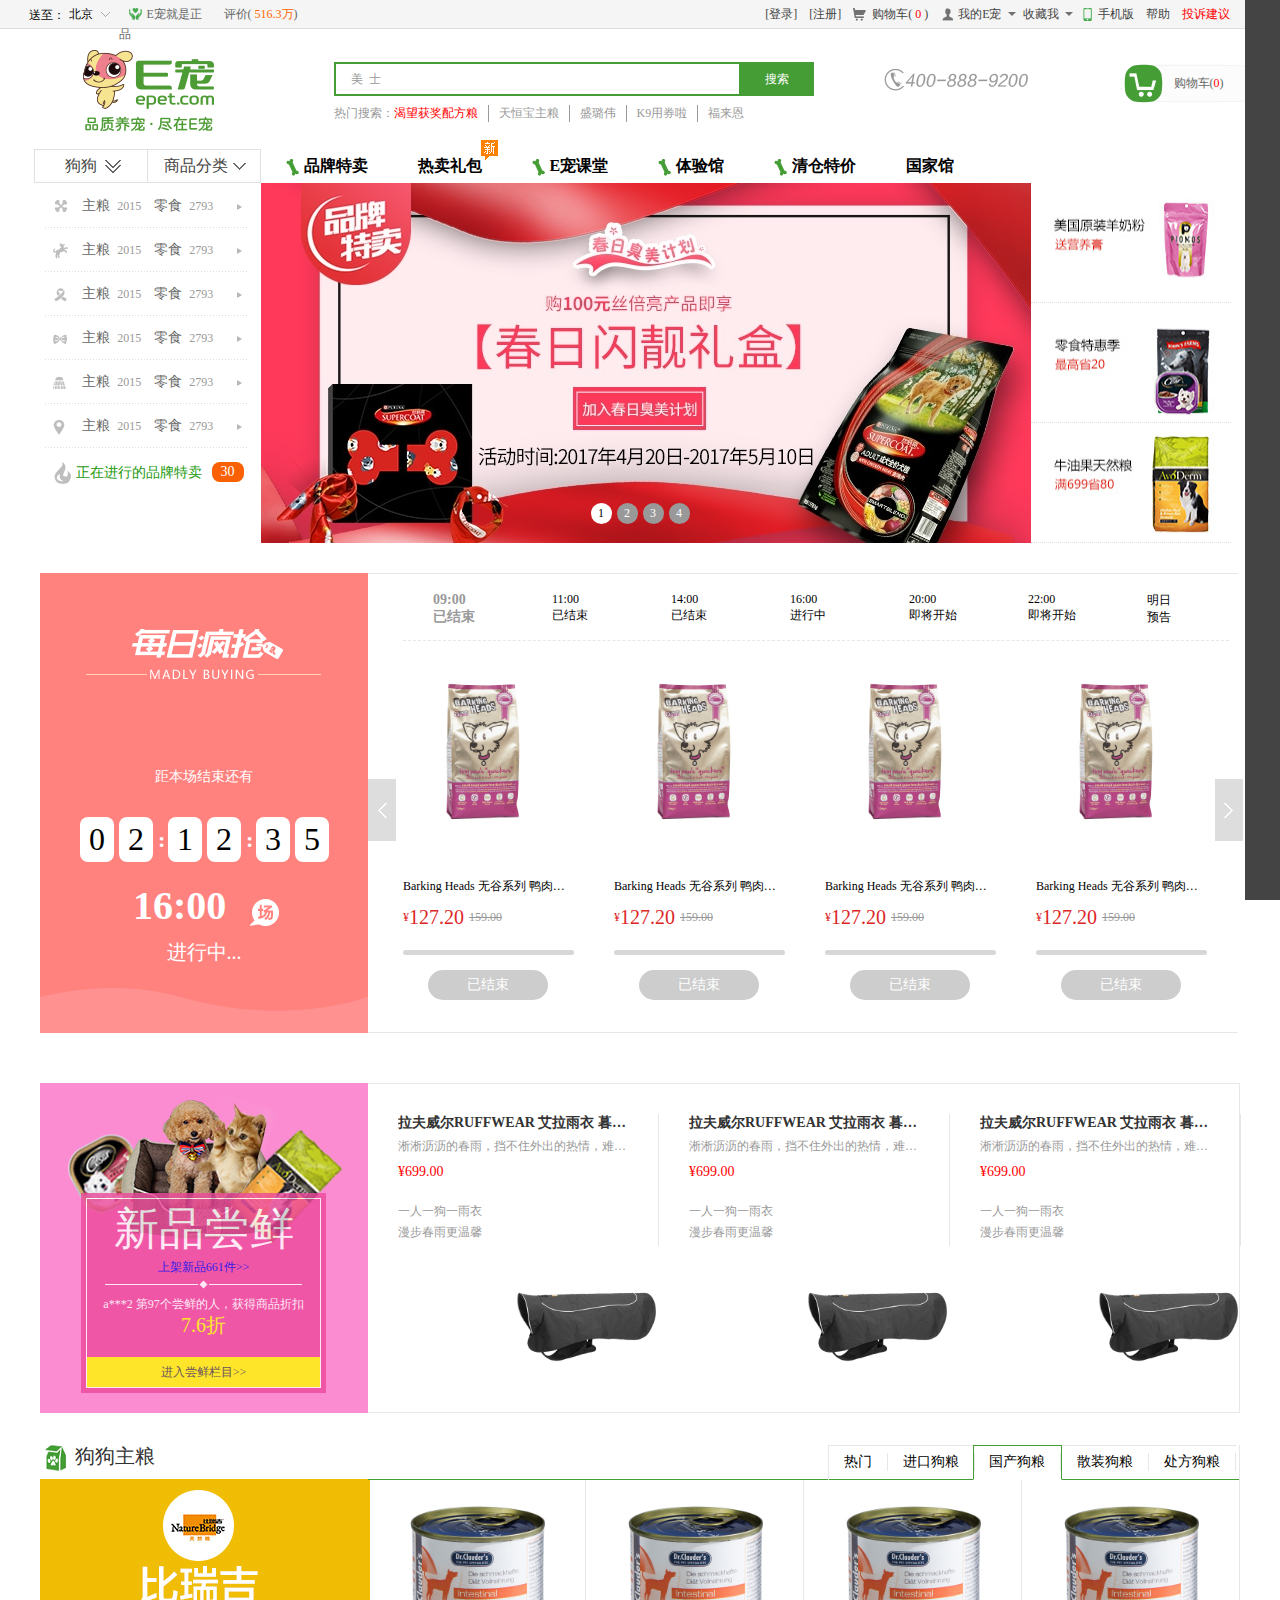
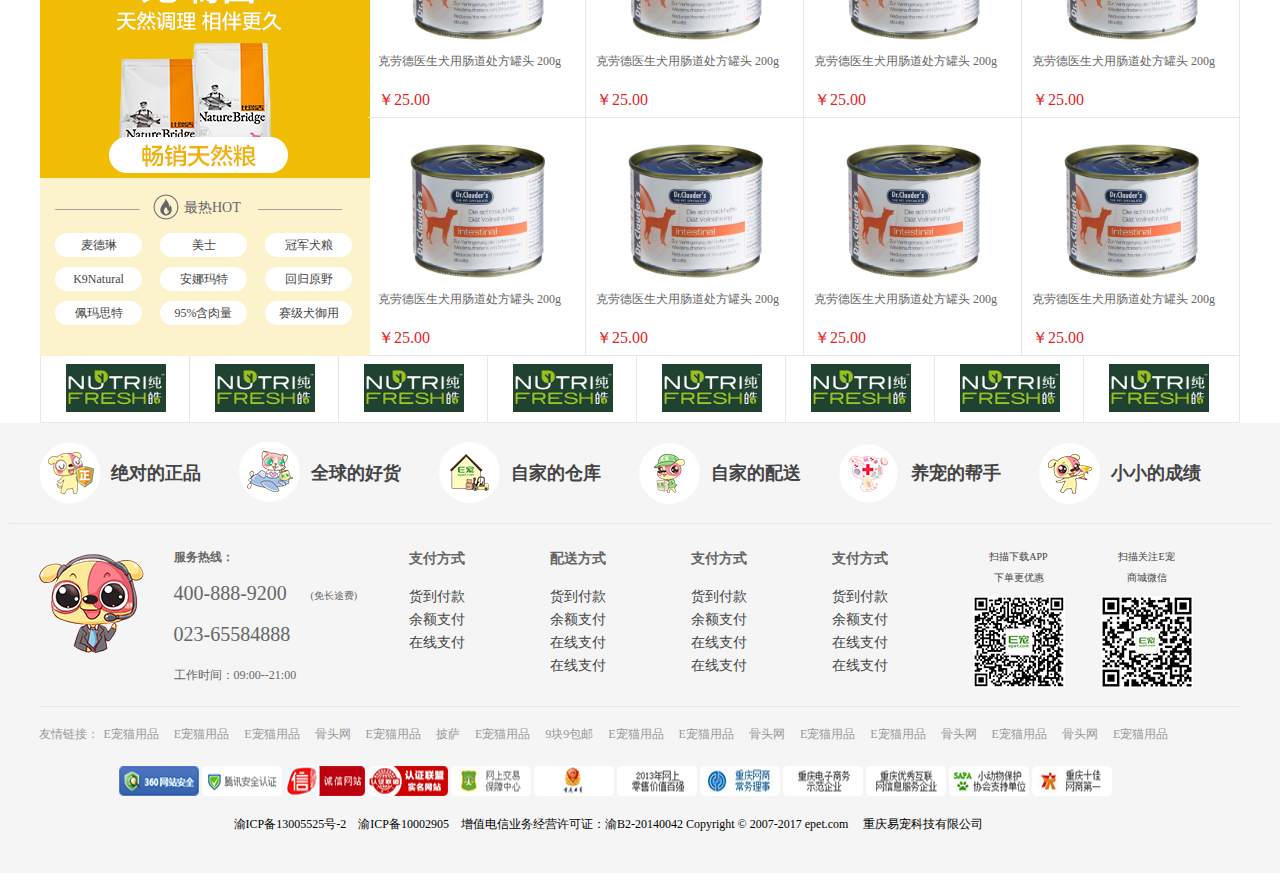
<file: index.html>
<!DOCTYPE html>
<html lang="en">
<head>
	<meta charset="UTF-8">
	<title>E宠商城</title>
	<link rel="stylesheet" type="text/css" href="css/common.css">
	<link rel="stylesheet" type="text/css" href="css/index.css">
</head>
<body>
	<div id="all">
		<!-- 头部 -->
		<div class="allheader">
			<div class="header">
				<!-- 送到-->
				<div class="header-left-send">送至：</div>
				<!-- 地方-->
				<div class="header-left-place">
					<div class="header-left-place-main">北京</div>
					<b class="header-left-place-b"></b>
					<!-- 隐藏部分 -->
					<div class="header-left-place-hidden">
						<ul class="header-left-place-hideul">
							<li >北京</li>
							<li >北京</li>
							<li >昌平区</li>
						</ul>
						<div class="header-left-place-hiddcontentall">
							<div class="header-left-place-hiddcontent">
								<span>华北：</span>
								<a href="javascript:;">北京</a>
								<a href="javascript:;">天津</a>
								<a href="javascript:;">河北</a>
								<a href="javascript:;">山西</a>
								<a href="javascript:;">内蒙古</a>
							</div>
							<div class="header-left-place-hiddcontent">
								<span>华北：</span>
								<a href="javascript:;">北京</a>
								<a href="javascript:;">天津</a>
								<a href="javascript:;">河北</a>
								<a href="javascript:;">山西</a>
								<a href="javascript:;">内蒙古</a>
								<a href="javascript:;">山东</a>
							</div>
							<div class="header-left-place-hiddcontent">
								<span>华北：</span>
								<a href="javascript:;">北京</a>
								<a href="javascript:;">天津</a>
								<a href="javascript:;">河北</a>
								
							</div>
							<div class="header-left-place-hiddcontent">
								<span>华北：</span>
								<a href="javascript:;">北京</a>
								<a href="javascript:;">天津</a>
								<a href="javascript:;">河北</a>
								<a href="javascript:;">山西</a>
								<a href="javascript:;">内蒙古</a>
							</div>
							<div class="header-left-place-hiddcontent">
								<span>华北：</span>
								<a href="javascript:;">北京</a>
								<a href="javascript:;">天津</a>
								<a href="javascript:;">河北</a>
								<a href="javascript:;">山西</a>
								<a href="javascript:;">内蒙古</a>
							</div>
							<div class="header-left-place-hiddcontent">
								<span>华北：</span>
								<a href="javascript:;">北京</a>
								<a href="javascript:;">天津</a>
								<a href="javascript:;">河北</a>
								<a href="javascript:;">山西</a>
								<a href="javascript:;">内蒙古</a>
							</div>
							<div class="header-left-place-hiddcontent">
								<span>华北：</span>
								<a href="javascript:;">北京</a>
								<a href="javascript:;">天津</a>
								<a href="javascript:;">河北</a>
								<a href="javascript:;">山西</a>
								<a href="javascript:;">内蒙古</a>
							</div>
							<div class="header-left-place-hiddcontent">
								<span>华北：</span>
								<a href="javascript:;">北京</a>
								<a href="javascript:;">天津</a>
								<a href="javascript:;">河北</a>
								<a href="javascript:;">山西</a>
								<a href="javascript:;">内蒙古</a>
							</div>
						</div>	
					</div>
				</div>
				<!-- 左边后面的-->	
				<p>
					<a class="header-left-right" href="javascript:;">E宠就是正品</a>
				</p>
				<p>
					<a class="header-left-right2" href="javascript:;">
					评价(<span> 516.3万</span>)</a>
				</p>
				<!-- 右边的注册登录等-->
				<div class="header-right">
					<ul>
						<li><a class="header-right-suggest" href="javascript:;">投诉建议</a></li>
						<li><a href="http://www.epet.com/faq.html">帮助</a></li>
						<li>
							<i class="header-right-mobile"></i>
							<a href="http://www.epet.com/app.html#page1">手机版</a>
						</li>
						<li class="header-right-collect">
							<a href="javascript:;">收藏我</a>
							<b></b>
							<div class="header-right-collectdiv">
								<span class="header-right-collectbtn1">加入收藏夹</span>
								<span class="header-right-collectbtn2">保存到桌面</span>
							</div>
						</li>
						<li class="header-right-mine">
							<i ></i>
							<a href="javascript:;">我的E宠</a>
							<b></b>
							<ul class="header-right-mineul">
								<li>我的订单</li>
								<li>VIP俱乐部</li>
								<li>充值得优惠</li>
							</ul>
						</li>
						<li>
							<i class="header-right-cart"></i>
							<a href="javascript:;">购物车(
							<span class="header-right-cartnum">0</span>
							)</a>
						</li>
						<li><a href="register.html">[注册]</a></li>
						<li><a class="login-cookie" href="login.html">[登录]</a></li>		
					</ul>
				</div>
			</div>
		</div>
		

		<!-- 最右边的提示 -->
		<div class="righthint">
			
		</div>

		<!-- logo -->
		<div class="alllogo">
			<div class="logo">
				<!-- logo里两栏里的上边栏-->
				<div class="logo-top">
					<div class="logo-logoer"></div>
					<!-- logo里的搜索 -->
					<div class="logo-search">
						<div class="logo-search-top">
							<input type="text" value="美  士" />
							<span>搜索</span>
						</div>
						<div class="logo-search-bottom">
							<span>热门搜索：</span>
							<ul>
								<li>渴望获奖配方粮</li>
								<li>天恒宝主粮</li>
								<li>盛璐伟</li>
								<li>K9用券啦</li>
								<li>福来恩</li>
							</ul>
						</div>
					</div>
					<div class="logo-cart">
						<span class="logo-cart-phone"></span>
						<span class="logo-carter">
							<a href="javascript:;">购物车(<span>0</span>)</a>
						</span>
					</div>
				</div>
				<!-- logo两栏里的底下栏-->
				<div class="logo-bottom">
					<div class="logo-bottom-dog">
						<a href="javascript:;">狗狗</a>
						<b></b>
						<!--滑过狗狗出现下拉菜单-->
						<div class="logo-bottom-doggoods">
							<div class="clothes">
								<span class="clotheslogol"></span>
								<span class="clotheslogor"></span>
								<p>20752种精选宝贝</p>
								<a href="javascript:;">您正在狗狗站溜达</a>
							</div>
							<div class="cat">
								<span class="catlogol"></span>
								<span class="catlogor"></span>
								<p>20752种精选宝贝</p>
								<a href="javascript:;">点击切换</a>
							</div>
						</div>
					</div>
					<div class="logo-bottom-goods">
						<a href="javascript:;">商品分类</a>
						<b></b>
						<!-- 滑过商品分类出现下拉菜单-->
						<div class="logo-bottom-goodsselect">
							<ul>
								<li>
									<div class="logo-bottom-goodsselect-1">
										<span></span>
										<span>
											主粮
											<i>2015</i>
										</span>
										<span>
											零食
											<i>2793</i>
										</span>
									</div>
									<div class="selectthird1">
										<div class="selectthird1-in">
											<div class="selectthird1-in-top">
												<div class="selectthird1-in-top1">
													<img src="imgs/selectthird1.jpg" alt="">
													<a href="javascript:;">狗狗主粮</a>
													<span></span>
													<img class="selectthird1-in-topimg" src="imgs/selectthird.gif" alt="">
												</div>
												<div class="selectthird1-in-top2">
													<a href="javascript:;">
													进口狗粮</a>
													<img src="imgs/selectthird2.jpg" alt="">
													<span>
														<ul>
															<li>全犬粮</li>
															<li>幼犬粮</li>
															<li>成犬粮</li>
															<li>老犬粮</li>
															<li>安娜玛特</li>
															<li>海洋之星</li>
														</ul>
													</span>
												</div>
												<div class="selectthird1-in-top2">
													<a href="javascript:;">
													国产狗粮</a>
													<img src="imgs/selectthird3.jpg" alt="">
													<span>
														<ul>
															<li>全犬粮</li>
															<li>幼犬粮</li>
															<li>成犬粮</li>
															<li>老犬粮</li>
															<li>安娜玛特</li>
															<li>海洋之星</li>
														</ul>
													</span>
												</div>
												<div class="selectthird1-in-top2">
													<a href="javascript:;">
													散装狗粮</a>
													<img src="imgs/selectthird4.jpg" alt="">
													<span>
														<ul>
															<li>全犬粮</li>
															<li>幼犬粮</li>
															<li>成犬粮</li>
															<li>老犬粮</li>
															<li>安娜玛特</li>
															<li>海洋之星</li>
														</ul>
													</span>
												</div>
												<div class="selectthird1-in-top2">
													<a href="javascript:;">
													处方狗粮</a>
													<img src="imgs/selectthird5.jpg" alt="">
													<span>
														<ul>
															<li>全犬粮</li>
															<li>幼犬粮</li>
															<li>成犬粮</li>
															<li>老犬粮</li>
															<li>安娜玛特</li>
															<li>海洋之星</li>
														</ul>
													</span>
												</div>
											</div>
											<div class="selectthird1-in-top">
												<div class="selectthird1-in-top1">
													<img src="imgs/selectthird1.jpg" alt="">
													<a href="javascript:;">狗狗主粮</a>
													<span></span>
												</div>
												<div class="selectthird1-in-top2">
													<a href="javascript:;">
													进口狗粮</a>
													<img src="imgs/selectthird2.jpg" alt="">
													<span>
														<ul>
															<li>全犬粮</li>
															<li>幼犬粮</li>
															<li>成犬粮</li>
															<li>老犬粮</li>
															<li>安娜玛特</li>
															<li>海洋之星</li>
														</ul>
													</span>
												</div>
												<div class="selectthird1-in-top2">
													<a href="javascript:;">
													国产狗粮</a>
													<img src="imgs/selectthird3.jpg" alt="">
													<span>
														<ul>
															<li>全犬粮</li>
															<li>幼犬粮</li>
															<li>成犬粮</li>
															<li>老犬粮</li>
															<li>安娜玛特</li>
															<li>海洋之星</li>
														</ul>
													</span>
												</div>
												<div class="selectthird1-in-top2">
													<a href="javascript:;">
													散装狗粮</a>
													<img src="imgs/selectthird4.jpg" alt="">
													<span>
														<ul>
															<li>全犬粮</li>
															<li>幼犬粮</li>
															<li>成犬粮</li>
															<li>老犬粮</li>
															<li>安娜玛特</li>
															<li>海洋之星</li>
														</ul>
													</span>
												</div>
												<div class="selectthird1-in-top2">
													<a href="javascript:;">
													处方狗粮</a>
													<img src="imgs/selectthird5.jpg" alt="">
													<span>
														<ul>
															<li>全犬粮</li>
															<li>幼犬粮</li>
															<li>成犬粮</li>
															<li>老犬粮</li>
															<li>安娜玛特</li>
															<li>海洋之星</li>
														</ul>
													</span>
												</div>
											</div>
										</div>
									</div>
								</li>
								<li class="selectmenu1">
									<div class="logo-bottom-goodsselect-1">
										<span></span>
										<span>
											主粮
											<i>2015</i>
										</span>
										<span>
											零食
											<i>2793</i>
										</span>
									</div>
									<div class="selectthird1">
										<div class="selectthird1-in">
											<div class="selectthird1-in-top">
												<div class="selectthird1-in-top1">
													<img src="imgs/selectthird1.jpg" alt="">
													<a href="javascript:;">狗狗主粮</a>
													<span></span>
													<img class="selectthird1-in-topimg" src="imgs/selectthird.gif" alt="">
												</div>
												<div class="selectthird1-in-top2">
													<a href="javascript:;">
													进口狗粮</a>
													<img src="imgs/selectthird2.jpg" alt="">
													<span>
														<ul>
															<li>全犬粮</li>
															<li>幼犬粮</li>
															<li>成犬粮</li>
															<li>老犬粮</li>
															<li>安娜玛特</li>
															<li>海洋之星</li>
														</ul>
													</span>
												</div>
												<div class="selectthird1-in-top2">
													<a href="javascript:;">
													国产狗粮</a>
													<img src="imgs/selectthird3.jpg" alt="">
													<span>
														<ul>
															<li>全犬粮</li>
															<li>幼犬粮</li>
															<li>成犬粮</li>
															<li>老犬粮</li>
															<li>安娜玛特</li>
															<li>海洋之星</li>
														</ul>
													</span>
												</div>
												<div class="selectthird1-in-top2">
													<a href="javascript:;">
													散装狗粮</a>
													<img src="imgs/selectthird4.jpg" alt="">
													<span>
														<ul>
															<li>全犬粮</li>
															<li>幼犬粮</li>
															<li>成犬粮</li>
															<li>老犬粮</li>
															<li>安娜玛特</li>
															<li>海洋之星</li>
														</ul>
													</span>
												</div>
												<div class="selectthird1-in-top2">
													<a href="javascript:;">
													处方狗粮</a>
													<img src="imgs/selectthird5.jpg" alt="">
													<span>
														<ul>
															<li>全犬粮</li>
															<li>幼犬粮</li>
															<li>成犬粮</li>
															<li>老犬粮</li>
															<li>安娜玛特</li>
															<li>海洋之星</li>
														</ul>
													</span>
												</div>
											</div>
											<div class="selectthird1-in-top">
												<div class="selectthird1-in-top1">
													<img src="imgs/selectthird1.jpg" alt="">
													<a href="javascript:;">狗狗主粮</a>
													<span></span>
												</div>
												<div class="selectthird1-in-top2">
													<a href="javascript:;">
													进口狗粮</a>
													<img src="imgs/selectthird2.jpg" alt="">
													<span>
														<ul>
															<li>全犬粮</li>
															<li>幼犬粮</li>
															<li>成犬粮</li>
															<li>老犬粮</li>
															<li>安娜玛特</li>
															<li>海洋之星</li>
														</ul>
													</span>
												</div>
												<div class="selectthird1-in-top2">
													<a href="javascript:;">
													国产狗粮</a>
													<img src="imgs/selectthird3.jpg" alt="">
													<span>
														<ul>
															<li>全犬粮</li>
															<li>幼犬粮</li>
															<li>成犬粮</li>
															<li>老犬粮</li>
															<li>安娜玛特</li>
															<li>海洋之星</li>
														</ul>
													</span>
												</div>
												<div class="selectthird1-in-top2">
													<a href="javascript:;">
													散装狗粮</a>
													<img src="imgs/selectthird4.jpg" alt="">
													<span>
														<ul>
															<li>全犬粮</li>
															<li>幼犬粮</li>
															<li>成犬粮</li>
															<li>老犬粮</li>
															<li>安娜玛特</li>
															<li>海洋之星</li>
														</ul>
													</span>
												</div>
												<div class="selectthird1-in-top2">
													<a href="javascript:;">
													处方狗粮</a>
													<img src="imgs/selectthird5.jpg" alt="">
													<span>
														<ul>
															<li>全犬粮</li>
															<li>幼犬粮</li>
															<li>成犬粮</li>
															<li>老犬粮</li>
															<li>安娜玛特</li>
															<li>海洋之星</li>
														</ul>
													</span>
												</div>
											</div>
										</div>
									</div>
								</li>
								<li class="selectmenu2">
									<div class="logo-bottom-goodsselect-1">
										<span></span>
										<span>
											主粮
											<i>2015</i>
										</span>
										<span>
											零食
											<i>2793</i>
										</span>
									</div>
									<div class="selectthird1">
										<div class="selectthird1-in">
											<div class="selectthird1-in-top">
												<div class="selectthird1-in-top1">
													<img src="imgs/selectthird1.jpg" alt="">
													<a href="javascript:;">狗狗主粮</a>
													<span></span>
													<img class="selectthird1-in-topimg" src="imgs/selectthird.gif" alt="">
												</div>
												<div class="selectthird1-in-top2">
													<a href="javascript:;">
													进口狗粮</a>
													<img src="imgs/selectthird2.jpg" alt="">
													<span>
														<ul>
															<li>全犬粮</li>
															<li>幼犬粮</li>
															<li>成犬粮</li>
															<li>老犬粮</li>
															<li>安娜玛特</li>
															<li>海洋之星</li>
														</ul>
													</span>
												</div>
												<div class="selectthird1-in-top2">
													<a href="javascript:;">
													国产狗粮</a>
													<img src="imgs/selectthird3.jpg" alt="">
													<span>
														<ul>
															<li>全犬粮</li>
															<li>幼犬粮</li>
															<li>成犬粮</li>
															<li>老犬粮</li>
															<li>安娜玛特</li>
															<li>海洋之星</li>
														</ul>
													</span>
												</div>
												<div class="selectthird1-in-top2">
													<a href="javascript:;">
													散装狗粮</a>
													<img src="imgs/selectthird4.jpg" alt="">
													<span>
														<ul>
															<li>全犬粮</li>
															<li>幼犬粮</li>
															<li>成犬粮</li>
															<li>老犬粮</li>
															<li>安娜玛特</li>
															<li>海洋之星</li>
														</ul>
													</span>
												</div>
												<div class="selectthird1-in-top2">
													<a href="javascript:;">
													处方狗粮</a>
													<img src="imgs/selectthird5.jpg" alt="">
													<span>
														<ul>
															<li>全犬粮</li>
															<li>幼犬粮</li>
															<li>成犬粮</li>
															<li>老犬粮</li>
															<li>安娜玛特</li>
															<li>海洋之星</li>
														</ul>
													</span>
												</div>
											</div>
											<div class="selectthird1-in-top">
												<div class="selectthird1-in-top1">
													<img src="imgs/selectthird1.jpg" alt="">
													<a href="javascript:;">狗狗主粮</a>
													<span></span>
												</div>
												<div class="selectthird1-in-top2">
													<a href="javascript:;">
													进口狗粮</a>
													<img src="imgs/selectthird2.jpg" alt="">
													<span>
														<ul>
															<li>全犬粮</li>
															<li>幼犬粮</li>
															<li>成犬粮</li>
															<li>老犬粮</li>
															<li>安娜玛特</li>
															<li>海洋之星</li>
														</ul>
													</span>
												</div>
												<div class="selectthird1-in-top2">
													<a href="javascript:;">
													国产狗粮</a>
													<img src="imgs/selectthird3.jpg" alt="">
													<span>
														<ul>
															<li>全犬粮</li>
															<li>幼犬粮</li>
															<li>成犬粮</li>
															<li>老犬粮</li>
															<li>安娜玛特</li>
															<li>海洋之星</li>
														</ul>
													</span>
												</div>
												<div class="selectthird1-in-top2">
													<a href="javascript:;">
													散装狗粮</a>
													<img src="imgs/selectthird4.jpg" alt="">
													<span>
														<ul>
															<li>全犬粮</li>
															<li>幼犬粮</li>
															<li>成犬粮</li>
															<li>老犬粮</li>
															<li>安娜玛特</li>
															<li>海洋之星</li>
														</ul>
													</span>
												</div>
												<div class="selectthird1-in-top2">
													<a href="javascript:;">
													处方狗粮</a>
													<img src="imgs/selectthird5.jpg" alt="">
													<span>
														<ul>
															<li>全犬粮</li>
															<li>幼犬粮</li>
															<li>成犬粮</li>
															<li>老犬粮</li>
															<li>安娜玛特</li>
															<li>海洋之星</li>
														</ul>
													</span>
												</div>
											</div>
										</div>
									</div>
								</li >
								<li class="selectmenu3">
									<div class="logo-bottom-goodsselect-1">
										<span></span>
										<span>
											主粮
											<i>2015</i>
										</span>
										<span>
											零食
											<i>2793</i>
										</span>
									</div>
									<div class="selectthird1">
										<div class="selectthird1-in">
											<div class="selectthird1-in-top">
												<div class="selectthird1-in-top1">
													<img src="imgs/selectthird1.jpg" alt="">
													<a href="javascript:;">狗狗主粮</a>
													<span></span>
													<img class="selectthird1-in-topimg" src="imgs/selectthird.gif" alt="">
												</div>
												<div class="selectthird1-in-top2">
													<a href="javascript:;">
													进口狗粮</a>
													<img src="imgs/selectthird2.jpg" alt="">
													<span>
														<ul>
															<li>全犬粮</li>
															<li>幼犬粮</li>
															<li>成犬粮</li>
															<li>老犬粮</li>
															<li>安娜玛特</li>
															<li>海洋之星</li>
														</ul>
													</span>
												</div>
												<div class="selectthird1-in-top2">
													<a href="javascript:;">
													国产狗粮</a>
													<img src="imgs/selectthird3.jpg" alt="">
													<span>
														<ul>
															<li>全犬粮</li>
															<li>幼犬粮</li>
															<li>成犬粮</li>
															<li>老犬粮</li>
															<li>安娜玛特</li>
															<li>海洋之星</li>
														</ul>
													</span>
												</div>
												<div class="selectthird1-in-top2">
													<a href="javascript:;">
													散装狗粮</a>
													<img src="imgs/selectthird4.jpg" alt="">
													<span>
														<ul>
															<li>全犬粮</li>
															<li>幼犬粮</li>
															<li>成犬粮</li>
															<li>老犬粮</li>
															<li>安娜玛特</li>
															<li>海洋之星</li>
														</ul>
													</span>
												</div>
												<div class="selectthird1-in-top2">
													<a href="javascript:;">
													处方狗粮</a>
													<img src="imgs/selectthird5.jpg" alt="">
													<span>
														<ul>
															<li>全犬粮</li>
															<li>幼犬粮</li>
															<li>成犬粮</li>
															<li>老犬粮</li>
															<li>安娜玛特</li>
															<li>海洋之星</li>
														</ul>
													</span>
												</div>
											</div>
											<div class="selectthird1-in-top">
												<div class="selectthird1-in-top1">
													<img src="imgs/selectthird1.jpg" alt="">
													<a href="javascript:;">狗狗主粮</a>
													<span></span>
												</div>
												<div class="selectthird1-in-top2">
													<a href="javascript:;">
													进口狗粮</a>
													<img src="imgs/selectthird2.jpg" alt="">
													<span>
														<ul>
															<li>全犬粮</li>
															<li>幼犬粮</li>
															<li>成犬粮</li>
															<li>老犬粮</li>
															<li>安娜玛特</li>
															<li>海洋之星</li>
														</ul>
													</span>
												</div>
												<div class="selectthird1-in-top2">
													<a href="javascript:;">
													国产狗粮</a>
													<img src="imgs/selectthird3.jpg" alt="">
													<span>
														<ul>
															<li>全犬粮</li>
															<li>幼犬粮</li>
															<li>成犬粮</li>
															<li>老犬粮</li>
															<li>安娜玛特</li>
															<li>海洋之星</li>
														</ul>
													</span>
												</div>
												<div class="selectthird1-in-top2">
													<a href="javascript:;">
													散装狗粮</a>
													<img src="imgs/selectthird4.jpg" alt="">
													<span>
														<ul>
															<li>全犬粮</li>
															<li>幼犬粮</li>
															<li>成犬粮</li>
															<li>老犬粮</li>
															<li>安娜玛特</li>
															<li>海洋之星</li>
														</ul>
													</span>
												</div>
												<div class="selectthird1-in-top2">
													<a href="javascript:;">
													处方狗粮</a>
													<img src="imgs/selectthird5.jpg" alt="">
													<span>
														<ul>
															<li>全犬粮</li>
															<li>幼犬粮</li>
															<li>成犬粮</li>
															<li>老犬粮</li>
															<li>安娜玛特</li>
															<li>海洋之星</li>
														</ul>
													</span>
												</div>
											</div>
										</div>
									</div>
								</li >
								<li class="selectmenu4">
									<div class="logo-bottom-goodsselect-1">
										<span></span>
										<span>
											主粮
											<i>2015</i>
										</span>
										<span>
											零食
											<i>2793</i>
										</span>
									</div>
									<div class="selectthird1">
										<div class="selectthird1-in">
											<div class="selectthird1-in-top">
												<div class="selectthird1-in-top1">
													<img src="imgs/selectthird1.jpg" alt="">
													<a href="javascript:;">狗狗主粮</a>
													<span></span>
													<img class="selectthird1-in-topimg" src="imgs/selectthird.gif" alt="">
												</div>
												<div class="selectthird1-in-top2">
													<a href="javascript:;">
													进口狗粮</a>
													<img src="imgs/selectthird2.jpg" alt="">
													<span>
														<ul>
															<li>全犬粮</li>
															<li>幼犬粮</li>
															<li>成犬粮</li>
															<li>老犬粮</li>
															<li>安娜玛特</li>
															<li>海洋之星</li>
														</ul>
													</span>
												</div>
												<div class="selectthird1-in-top2">
													<a href="javascript:;">
													国产狗粮</a>
													<img src="imgs/selectthird3.jpg" alt="">
													<span>
														<ul>
															<li>全犬粮</li>
															<li>幼犬粮</li>
															<li>成犬粮</li>
															<li>老犬粮</li>
															<li>安娜玛特</li>
															<li>海洋之星</li>
														</ul>
													</span>
												</div>
												<div class="selectthird1-in-top2">
													<a href="javascript:;">
													散装狗粮</a>
													<img src="imgs/selectthird4.jpg" alt="">
													<span>
														<ul>
															<li>全犬粮</li>
															<li>幼犬粮</li>
															<li>成犬粮</li>
															<li>老犬粮</li>
															<li>安娜玛特</li>
															<li>海洋之星</li>
														</ul>
													</span>
												</div>
												<div class="selectthird1-in-top2">
													<a href="javascript:;">
													处方狗粮</a>
													<img src="imgs/selectthird5.jpg" alt="">
													<span>
														<ul>
															<li>全犬粮</li>
															<li>幼犬粮</li>
															<li>成犬粮</li>
															<li>老犬粮</li>
															<li>安娜玛特</li>
															<li>海洋之星</li>
														</ul>
													</span>
												</div>
											</div>
											<div class="selectthird1-in-top">
												<div class="selectthird1-in-top1">
													<img src="imgs/selectthird1.jpg" alt="">
													<a href="javascript:;">狗狗主粮</a>
													<span></span>
												</div>
												<div class="selectthird1-in-top2">
													<a href="javascript:;">
													进口狗粮</a>
													<img src="imgs/selectthird2.jpg" alt="">
													<span>
														<ul>
															<li>全犬粮</li>
															<li>幼犬粮</li>
															<li>成犬粮</li>
															<li>老犬粮</li>
															<li>安娜玛特</li>
															<li>海洋之星</li>
														</ul>
													</span>
												</div>
												<div class="selectthird1-in-top2">
													<a href="javascript:;">
													国产狗粮</a>
													<img src="imgs/selectthird3.jpg" alt="">
													<span>
														<ul>
															<li>全犬粮</li>
															<li>幼犬粮</li>
															<li>成犬粮</li>
															<li>老犬粮</li>
															<li>安娜玛特</li>
															<li>海洋之星</li>
														</ul>
													</span>
												</div>
												<div class="selectthird1-in-top2">
													<a href="javascript:;">
													散装狗粮</a>
													<img src="imgs/selectthird4.jpg" alt="">
													<span>
														<ul>
															<li>全犬粮</li>
															<li>幼犬粮</li>
															<li>成犬粮</li>
															<li>老犬粮</li>
															<li>安娜玛特</li>
															<li>海洋之星</li>
														</ul>
													</span>
												</div>
												<div class="selectthird1-in-top2">
													<a href="javascript:;">
													处方狗粮</a>
													<img src="imgs/selectthird5.jpg" alt="">
													<span>
														<ul>
															<li>全犬粮</li>
															<li>幼犬粮</li>
															<li>成犬粮</li>
															<li>老犬粮</li>
															<li>安娜玛特</li>
															<li>海洋之星</li>
														</ul>
													</span>
												</div>
											</div>
										</div>
									</div>
								</li>
								<li class="selectmenu5">
									<div class="logo-bottom-goodsselect-1">
										<span></span>
										<span>
											主粮
											<i>2015</i>
										</span>
										<span>
											零食
											<i>2793</i>
										</span>
									</div>
									<div class="selectthird1">
										<div class="selectthird1-in">
											<div class="selectthird1-in-top">
												<div class="selectthird1-in-top1">
													<img src="imgs/selectthird1.jpg" alt="">
													<a href="javascript:;">狗狗主粮</a>
													<span></span>
													<img class="selectthird1-in-topimg" src="imgs/selectthird.gif" alt="">
												</div>
												<div class="selectthird1-in-top2">
													<a href="javascript:;">
													进口狗粮</a>
													<img src="imgs/selectthird2.jpg" alt="">
													<span>
														<ul>
															<li>全犬粮</li>
															<li>幼犬粮</li>
															<li>成犬粮</li>
															<li>老犬粮</li>
															<li>安娜玛特</li>
															<li>海洋之星</li>
														</ul>
													</span>
												</div>
												<div class="selectthird1-in-top2">
													<a href="javascript:;">
													国产狗粮</a>
													<img src="imgs/selectthird3.jpg" alt="">
													<span>
														<ul>
															<li>全犬粮</li>
															<li>幼犬粮</li>
															<li>成犬粮</li>
															<li>老犬粮</li>
															<li>安娜玛特</li>
															<li>海洋之星</li>
														</ul>
													</span>
												</div>
												<div class="selectthird1-in-top2">
													<a href="javascript:;">
													散装狗粮</a>
													<img src="imgs/selectthird4.jpg" alt="">
													<span>
														<ul>
															<li>全犬粮</li>
															<li>幼犬粮</li>
															<li>成犬粮</li>
															<li>老犬粮</li>
															<li>安娜玛特</li>
															<li>海洋之星</li>
														</ul>
													</span>
												</div>
												<div class="selectthird1-in-top2">
													<a href="javascript:;">
													处方狗粮</a>
													<img src="imgs/selectthird5.jpg" alt="">
													<span>
														<ul>
															<li>全犬粮</li>
															<li>幼犬粮</li>
															<li>成犬粮</li>
															<li>老犬粮</li>
															<li>安娜玛特</li>
															<li>海洋之星</li>
														</ul>
													</span>
												</div>
											</div>
											<div class="selectthird1-in-top">
												<div class="selectthird1-in-top1">
													<img src="imgs/selectthird1.jpg" alt="">
													<a href="javascript:;">狗狗主粮</a>
													<span></span>
												</div>
												<div class="selectthird1-in-top2">
													<a href="javascript:;">
													进口狗粮</a>
													<img src="imgs/selectthird2.jpg" alt="">
													<span>
														<ul>
															<li>全犬粮</li>
															<li>幼犬粮</li>
															<li>成犬粮</li>
															<li>老犬粮</li>
															<li>安娜玛特</li>
															<li>海洋之星</li>
														</ul>
													</span>
												</div>
												<div class="selectthird1-in-top2">
													<a href="javascript:;">
													国产狗粮</a>
													<img src="imgs/selectthird3.jpg" alt="">
													<span>
														<ul>
															<li>全犬粮</li>
															<li>幼犬粮</li>
															<li>成犬粮</li>
															<li>老犬粮</li>
															<li>安娜玛特</li>
															<li>海洋之星</li>
														</ul>
													</span>
												</div>
												<div class="selectthird1-in-top2">
													<a href="javascript:;">
													散装狗粮</a>
													<img src="imgs/selectthird4.jpg" alt="">
													<span>
														<ul>
															<li>全犬粮</li>
															<li>幼犬粮</li>
															<li>成犬粮</li>
															<li>老犬粮</li>
															<li>安娜玛特</li>
															<li>海洋之星</li>
														</ul>
													</span>
												</div>
												<div class="selectthird1-in-top2">
													<a href="javascript:;">
													处方狗粮</a>
													<img src="imgs/selectthird5.jpg" alt="">
													<span>
														<ul>
															<li>全犬粮</li>
															<li>幼犬粮</li>
															<li>成犬粮</li>
															<li>老犬粮</li>
															<li>安娜玛特</li>
															<li>海洋之星</li>
														</ul>
													</span>
												</div>
											</div>
										</div>
									</div>
								</li>
								<div class="selectmenusell">
									<img src="imgs/select-fire.png" alt="">
									<a href="javascript:;">正在进行的品牌特卖</a>
									<span class="selectmenusell-num">30</span>
									<div class="selectmenusell-in">
										<div class="selectmenusell-in-top">
											<p><img src="imgs/selectsell1.jpg" alt=""></p>
											<p><img src="imgs/selectsell2.jpg" alt=""></p>
											<p><img src="imgs/selectsell3.jpg" alt=""></p>
											<p><img src="imgs/selectsell4.jpg" alt=""></p>
										</div>
										<div class="selectmenusell-in-bottom">
											<span class="selectmenusellarrow ssarrowl"><e></e></span>
											<div>1/2</div>
											<span class="selectmenusellarrow ssarrowr"><e></e></span>
											<a href="javascript:;">
												<img src="imgs/selectsellbottom.png" alt="">
											</a>
										</div>
									</div>
								</div>
							</ul>
						</div>
					</div>
					
					<!-- logo底部的几个选项-->
					<div class="logo-bottom-sell">
						<ul>
							<li>
								<a href="javascript:;"><b></b>品牌特卖</a>
							</li>
							<li>
							<img src="imgs/new.gif" alt="">
							<a href="javascript:;">热卖礼包</a></li>
							<li><a href="javascript:;"><b></b>E宠课堂</a></li>
							<li><a href="javascript:;"><b></b>体验馆</a></li>
							<li><a href="javascript:;"><b></b>清仓特价</a></li>
							<li><a href="javascript:;">国家馆</a></li>
						</ul>
					</div>
				</div>
			</div>
		</div>
		<!-- banner -->
		<div class="allbanner">
			<div class="banner">
				<div class="bannerleft">
					<div>
							<img class="bannerimg active" src="imgs/banner1.jpg" alt="">
							<img class="bannerimg" src="imgs/banner2.jpg" alt="">
							<img class="bannerimg" src="imgs/banner3.jpg" alt="">
							<img class="bannerimg" src="imgs/banner4.jpg" alt="">
					</div>
					<div class="bannernum">
						<span class="bannercircle active1">1</span>
						<span class="bannercircle">2</span>
						<span class="bannercircle">3</span>
						<span class="bannercircle">4</span>
					</div>
				</div> 
				<div class="bannerright">
					<div>
						<a href="javascript:;">
							<img src="imgs/bannerright1.jpg" alt="">
						</a>
					</div>
					<div>
						<a href="javascript:;">
							<img src="imgs/bannerright2.jpg" alt="">
						</a>
					</div>
					<div>
						<a href="javascript:;">
							<img src="imgs/bannerright3.jpg" alt="">
						</a>
					</div>
				</div>
			</div>	
		</div>
		<!-- madbuying -->
		<div class="allmadbuying">
			<div class="madbuying">
				<div class="madbuyingleft">
					<div class="madbuyinglefttop">
						<img src="imgs/madbuying1.png" alt="">
					</div>
					<div class="madbuyingleftmid">
						距本场结束还有
						<div></div>
					</div>
					<div class="madbuyinglefttimer">
						<span>
							0
						</span>
						<span>
							2
						</span>
						<b>:</b>
						<span>
							1
						</span>
						<span>
							2
						</span>
						<b>:</b>
						<span>
							3
						</span>
						<span>
							5
						</span>
					</div>
					<div class="madbuyingleftbottom">
						16:00
						<span></span>
					</div>
					<div class="madbuyinglefton">进行中...</div>
					<div class="madbuyingwave">
						
					</div>
				</div>
				<div class="madbuyingright">
					<div class="madbuyingrighttop">
						<ul>
							<li class="madbuyingon">
								<p>09:00</p>
								<p>已结束</p>
							</li>
							<li>
								<p>11:00</p>
								<p>已结束</p>
							</li>
							<li>
								<p>14:00</p>
								<p>已结束</p>
							</li>
							<li>
								<p>16:00</p>
								<p>进行中</p>
							</li>
							<li>
								<p>20:00</p>
								<p>即将开始</p>
							</li>
							<li>
								<p>22:00</p>
								<p>即将开始</p>
							</li>
							<li>
								<p>明日</p>
								<p>预告</p>
							</li>
						</ul>
					</div>
					<div class="madbuyingrightbottom">
						<ul>
							<li>
								<div class="madbuyingimg">
									<img src="imgs/index-madbuy1.jpg" alt="">
								</div>
								<div class="madbuyingtitle">
									Barking Heads 无谷系列 鸭肉配方小型成犬粮 1.5kg
								</div>
								<div class="madbuyingprice">
									<span>¥</span>
									<span>127.20</span>
									<span>159.00</span>
								</div>
								<div class="madbuyingline"></div>
								<div class="madbuyingover">
									<span>已结束</span>
								</div>
							</li>
							<li>
								<div class="madbuyingimg">
									<img src="imgs/index-madbuy1.jpg" alt="">
								</div>
								<div class="madbuyingtitle">
									Barking Heads 无谷系列 鸭肉配方小型成犬粮 1.5kg
								</div>
								<div class="madbuyingprice">
									<span>¥</span>
									<span>127.20</span>
									<span>159.00</span>
								</div>
								<div class="madbuyingline"></div>
								<div class="madbuyingover">
									<span>已结束</span>
								</div>
							</li>
							<li>
								<div class="madbuyingimg">
									<img src="imgs/index-madbuy1.jpg" alt="">
								</div>
								<div class="madbuyingtitle">
									Barking Heads 无谷系列 鸭肉配方小型成犬粮 1.5kg
								</div>
								<div class="madbuyingprice">
									<span>¥</span>
									<span>127.20</span>
									<span>159.00</span>
								</div>
								<div class="madbuyingline"></div>
								<div class="madbuyingover">
									<span>已结束</span>
								</div>
							</li>
							<li>
								<div class="madbuyingimg">
									<img src="imgs/index-madbuy1.jpg" alt="">
								</div>
								<div class="madbuyingtitle">
									Barking Heads 无谷系列 鸭肉配方小型成犬粮 1.5kg
								</div>
								<div class="madbuyingprice">
									<span>¥</span>
									<span>127.20</span>
									<span>159.00</span>
								</div>
								<div class="madbuyingline"></div>
								<div class="madbuyingover">
									<span>已结束</span>
								</div>
							</li>

						</ul>
						<div class="madbuyingarrowl"></div>
						<div class="madbuyingarrowr"></div>
					</div>
				</div>
			</div>
		</div>

		<!-- newtaste -->
		<div class="allnewtaste">
			<div class="newtaste">
				<div class="newtasteleft">
					<img src="imgs/newtastebg1.jpg" alt="">
					<div class="newtastelefcover">
						<div class="newtasteleftall">
							<div class="newtasteleftall1">新品尝鲜</div>
							<div class="newtasteleftall2"><a href="javascript:;"> 上架新品661件>></a></div>
							<div class="newtasteleftall3"><img src="imgs/newtastebg2.png" alt=""></div>
							<div class="newtasteleftall4">a***2 第97个尝鲜的人，获得商品折扣 </div>
							<div class="newtasteleftall5">7.6折</div>
							<div class="newtasteleftall6"><a href="javascript:;"> 进入尝鲜栏目>></a></div>
						</div>
					</div>	
				</div>
				<div class="newtasteright">
					<ul>
						<li>
							<div class="newtasterighttop">
								<h2>拉夫威尔RUFFWEAR 艾拉雨衣 暮光灰L</h2>
								<p>淅淅沥沥的春雨，挡不住外出的热情，难得闲暇，带上它就一件雨衣的事儿！</p>
								<p class="newtasterighttopprice">¥699.00</p>
								<div>
									<p>一人一狗一雨衣 </p>
									<p>漫步春雨更温馨</p>
								</div>
							</div>
							<div class="newtasterightbottom">
								<img src="imgs/newtastebg3.jpg" alt="">
							</div>
						</li>
						<li>
							<div class="newtasterighttop">
								<h2>拉夫威尔RUFFWEAR 艾拉雨衣 暮光灰L</h2>
								<p>淅淅沥沥的春雨，挡不住外出的热情，难得闲暇，带上它就一件雨衣的事儿！</p>
								<p class="newtasterighttopprice">¥699.00</p>
								<div>
									<p>一人一狗一雨衣 </p>
									<p>漫步春雨更温馨</p>
								</div>
							</div>
							<div class="newtasterightbottom">
								<img src="imgs/newtastebg3.jpg" alt="">
							</div>
						</li>
						<li>
							<div class="newtasterighttop">
								<h2>拉夫威尔RUFFWEAR 艾拉雨衣 暮光灰L</h2>
								<p>淅淅沥沥的春雨，挡不住外出的热情，难得闲暇，带上它就一件雨衣的事儿！</p>
								<p class="newtasterighttopprice">¥699.00</p>
								<div>
									<p>一人一狗一雨衣 </p>
									<p>漫步春雨更温馨</p>
								</div>
							</div>
							<div class="newtasterightbottom">
								<img src="imgs/newtastebg3.jpg" alt="">
							</div>
						</li>
					</ul>
				</div>
			</div>
		</div>
		
		<!-- alldetail -->
		<div class="alldetail">
			<div class="detail">
				<div class="detailtop">
					<i></i>
					狗狗主粮
				</div>
				<div class="detailmiddle">
					<div class="detailmiddlel">
						<img src="imgs/index-detailbg2.jpg" alt="">
						<div class="detailmiddlelb">
							<div class="detailmiddlelbt">
								<span>———————</span>
								<i></i>
								<b>最热HOT</b>
								<span>———————</span>
							</div>
							<ul class="detailmiddlelbb">
								<li>麦德琳</li>
								<li>美士</li>
								<li>冠军犬粮</li>
								<li>K9Natural</li>
								<li>安娜玛特</li>
								<li>回归原野</li>
								<li>佩玛思特</li>
								<li>95%含肉量</li>
								<li>赛级犬御用</li>
							</ul>
						</div>
					</div>
					<div class="detailmiddler">
						<div class="detailmiddlercover">
							<ul>
								<li><span>热门</span></li>
								<li><span>进口狗粮</span></li>
								<li class="detailmiddlerchover"><span>国产狗粮</span></li>
								<li><span>散装狗粮</span></li>
								<li><span>处方狗粮</span></li>
							</ul>
						</div>
						<div class="detailmiddlerprod">
							<ul>
								<li>
									<div class="detailmiddlerprodimg"><img src="imgs/index-detailbg3.jpg" alt=""></div>
									<h2>克劳德医生犬用肠道处方罐头 200g</h2>
									<div class="detailmiddlerprodprice">￥25.00</div>
								</li>
								<li>
									<div class="detailmiddlerprodimg"><img src="imgs/index-detailbg3.jpg" alt=""></div>
									<h2>克劳德医生犬用肠道处方罐头 200g</h2>
									<div class="detailmiddlerprodprice">￥25.00</div>
								</li>
								<li>
									<div class="detailmiddlerprodimg"><img src="imgs/index-detailbg3.jpg" alt=""></div>
									<h2>克劳德医生犬用肠道处方罐头 200g</h2>
									<div class="detailmiddlerprodprice">￥25.00</div>
								</li>
								<li>
									<div class="detailmiddlerprodimg"><img src="imgs/index-detailbg3.jpg" alt=""></div>
									<h2>克劳德医生犬用肠道处方罐头 200g</h2>
									<div class="detailmiddlerprodprice">￥25.00</div>
								</li>
								<li>
									<div class="detailmiddlerprodimg"><img src="imgs/index-detailbg3.jpg" alt=""></div>
									<h2>克劳德医生犬用肠道处方罐头 200g</h2>
									<div class="detailmiddlerprodprice">￥25.00</div>
								</li>
								<li>
									<div class="detailmiddlerprodimg"><img src="imgs/index-detailbg3.jpg" alt=""></div>
									<h2>克劳德医生犬用肠道处方罐头 200g</h2>
									<div class="detailmiddlerprodprice">￥25.00</div>
								</li>
								<li>
									<div class="detailmiddlerprodimg"><img src="imgs/index-detailbg3.jpg" alt=""></div>
									<h2>克劳德医生犬用肠道处方罐头 200g</h2>
									<div class="detailmiddlerprodprice">￥25.00</div>
								</li>
								<li>
									<div class="detailmiddlerprodimg"><img src="imgs/index-detailbg3.jpg" alt=""></div>
									<h2>克劳德医生犬用肠道处方罐头 200g</h2>
									<div class="detailmiddlerprodprice">￥25.00</div>
								</li>
							</ul>
						</div>
					</div>
				</div>
				<div class="detailbottom">
					<ul>
						<li><img src="imgs/index-detailbg4.jpg" alt=""></li>
						<li><img src="imgs/index-detailbg4.jpg" alt=""></li>
						<li><img src="imgs/index-detailbg4.jpg" alt=""></li>
						<li><img src="imgs/index-detailbg4.jpg" alt=""></li>
						<li><img src="imgs/index-detailbg4.jpg" alt=""></li>
						<li><img src="imgs/index-detailbg4.jpg" alt=""></li>
						<li><img src="imgs/index-detailbg4.jpg" alt=""></li>
						<li><img src="imgs/index-detailbg4.jpg" alt=""></li>
					</ul>
				</div>
			</div>
		</div>
		<!-- footer -->
		<div class="allfooter">
			<div class="footer">
				<div class="footertop">
					<div class="footer">
						<ul>
							<li><a href="javascript:;">绝对的正品</a></li>
							<li><a href="javascript:;">全球的好货</a></li>
							<li><a href="javascript:;">自家的仓库</a></li>
							<li><a href="javascript:;">自家的配送</a></li>
							<li><a href="javascript:;">养宠的帮手</a></li>
							<li><a href="javascript:;">小小的成绩</a></li>
						</ul>
					</div>
				</div>
				<div class="footermiddle">
					<ul>
						<li>
							<img src="imgs/index-footerbanner.gif" alt="">
							<div class="footermidserver">
								<h2>服务热线：</h2>
								<p>400-888-9200
									<span class="footermidchangtu">(免长途费)</span>
								</p>
								<p>023-65584888</p>
								<p>工作时间：09:00--21:00</p>
							</div>
						</li>
						<li>
							<h2>支付方式</h2>
							<p>货到付款</p>
							<p>余额支付</p>
							<p>在线支付</p>
						</li>
						<li>
							<h2>配送方式</h2>
							<p>货到付款</p>
							<p>余额支付</p>
							<p>在线支付</p>
							<p>在线支付</p>
						</li>
						<li>
							<h2>支付方式</h2>
							<p>货到付款</p>
							<p>余额支付</p>
							<p>在线支付</p>
							<p>在线支付</p>
						</li>
						<li>
							<h2>支付方式</h2>
							<p>货到付款</p>
							<p>余额支付</p>
							<p>在线支付</p>
							<p>在线支付</p>
						</li>
						<li>
							<p>扫描下载APP</p>
							<p>下单更优惠</p>
							<a href="javascript:;">
								<img src="imgs/index-footer2v1.png" alt="">
							</a>
						</li>
						<li>
							<p>扫描关注E宠</p>
							<p>商城微信</p>
							<a href="javascript:;">
								<img src="imgs/index-footer2v2.jpg" alt="">
							</a>
						</li>
					</ul>		
				</div>	
				<div class="footerbottom">
					<div class="footerbottomt">
						<span>友情链接：</span>
						<ul>
							<li>E宠猫用品</li>
							<li>E宠猫用品</li>
							<li>E宠猫用品</li>
							<li>骨头网</li>
							<li>E宠猫用品</li>
							<li> 披萨</li>
							<li>E宠猫用品</li>
							<li>9块9包邮</li>
							<li>E宠猫用品</li>
							<li>E宠猫用品</li>
							<li>骨头网</li>
							<li>E宠猫用品</li>
							<li>E宠猫用品</li>
							<li>骨头网</li>
							<li>E宠猫用品</li>
							<li>骨头网</li>
							<li>E宠猫用品</li>
						</ul>
					</div>
					<div class="footerbottomm">
						<a href="javascript:;">
							<img src="imgs/index-footer360.png" alt="">
						</a>
						<a href="javascript:;">
							<img src="imgs/index-footercon1.png" alt="">
						</a>
						<a href="javascript:;">
							<img src="imgs/index-footercon2.png" alt="">
						</a>
						<a href="javascript:;">
							<img src="imgs/index-footercon3.png" alt="">
						</a>
						<a href="javascript:;">
							<img src="imgs/index-footercon4.png" alt="">
						</a>
						<a href="javascript:;">
							<img src="imgs/index-footercon5.png" alt="">
						</a>
						<a href="javascript:;">
							<img src="imgs/index-footercon6.png" alt="">
						</a>
						<a href="javascript:;">
							<img src="imgs/index-footercon7.png" alt="">
						</a>
						<a href="javascript:;">
							<img src="imgs/index-footercon8.png" alt="">
						</a>
						<a href="javascript:;">
							<img src="imgs/index-footercon9.png" alt="">
						</a>
						<a href="javascript:;">
							<img src="imgs/index-footercon10.png" alt="">
						</a>
						<a href="javascript:;">
							<img src="imgs/index-footercon11.png" alt="">
						</a>
					</div>
					<div class="footerbottomb">
						<p>渝ICP备13005525号-2　渝ICP备10002905　增值电信业务经营许可证：渝B2-20140042 Copyright © 2007-2017 epet.com 　重庆易宠科技有限公司</p>
					</div>
				</div>		
			</div>
		</div>
	</div>
	




	
	<script data-main="js/index" type="text/javascript" src="js/require.js" defer async="true"></script>
</body>
</html>
</file>
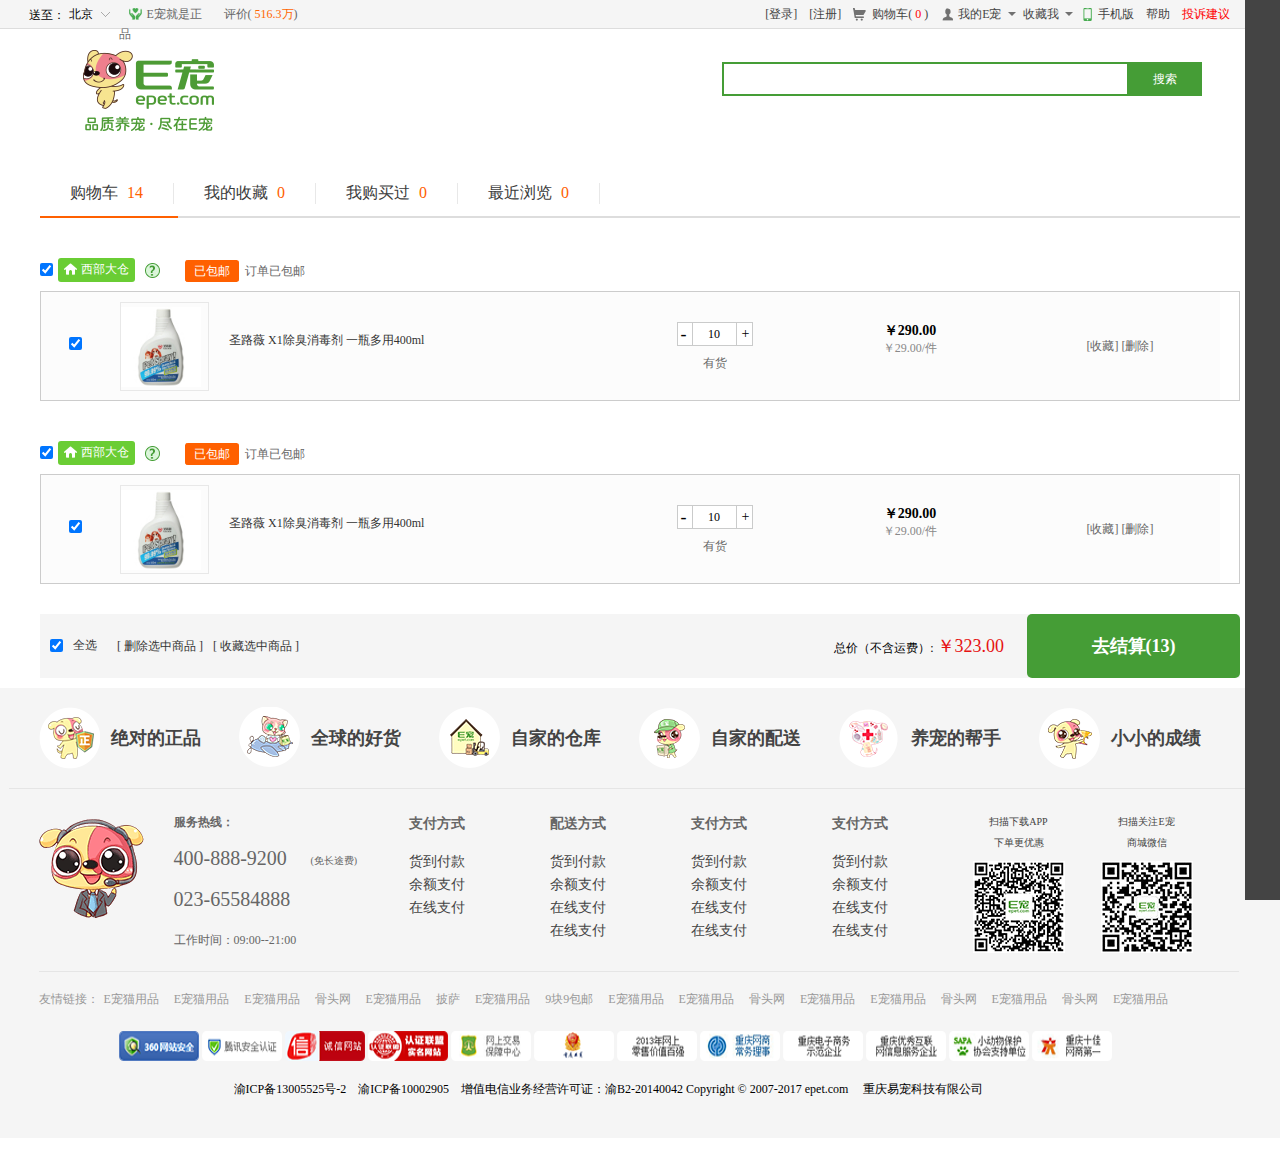
<file: cart.html>
<!DOCTYPE html>
<html lang="en">
<head>
	<meta charset="UTF-8">
	<title>购物车</title>
	<link rel="stylesheet" type="text/css" href="css/common.css">
	<link rel="stylesheet" type="text/css" href="css/cart.css">
</head>
<body>
	<div id="all">
		<!-- 头部 -->
		<div class="allheader">
			<div class="header">
				<!-- 送到-->
				<div class="header-left-send">送至：</div>
				<!-- 地方-->
				<div class="header-left-place">
					<div class="header-left-place-main">北京</div>
					<b class="header-left-place-b"></b>
					<!-- 隐藏部分 -->
					<div class="header-left-place-hidden">
						<ul class="header-left-place-hideul">
							<li >北京</li>
							<li >北京</li>
							<li >昌平区</li>
						</ul>
						<div class="header-left-place-hiddcontentall">
							<div class="header-left-place-hiddcontent">
								<span>华北：</span>
								<a href="javascript:;">北京</a>
								<a href="javascript:;">天津</a>
								<a href="javascript:;">河北</a>
								<a href="javascript:;">山西</a>
								<a href="javascript:;">内蒙古</a>
							</div>
							<div class="header-left-place-hiddcontent">
								<span>华北：</span>
								<a href="javascript:;">北京</a>
								<a href="javascript:;">天津</a>
								<a href="javascript:;">河北</a>
								<a href="javascript:;">山西</a>
								<a href="javascript:;">内蒙古</a>
								<a href="javascript:;">山东</a>
							</div>
							<div class="header-left-place-hiddcontent">
								<span>华北：</span>
								<a href="javascript:;">北京</a>
								<a href="javascript:;">天津</a>
								<a href="javascript:;">河北</a>
								
							</div>
							<div class="header-left-place-hiddcontent">
								<span>华北：</span>
								<a href="javascript:;">北京</a>
								<a href="javascript:;">天津</a>
								<a href="javascript:;">河北</a>
								<a href="javascript:;">山西</a>
								<a href="javascript:;">内蒙古</a>
							</div>
							<div class="header-left-place-hiddcontent">
								<span>华北：</span>
								<a href="javascript:;">北京</a>
								<a href="javascript:;">天津</a>
								<a href="javascript:;">河北</a>
								<a href="javascript:;">山西</a>
								<a href="javascript:;">内蒙古</a>
							</div>
							<div class="header-left-place-hiddcontent">
								<span>华北：</span>
								<a href="javascript:;">北京</a>
								<a href="javascript:;">天津</a>
								<a href="javascript:;">河北</a>
								<a href="javascript:;">山西</a>
								<a href="javascript:;">内蒙古</a>
							</div>
							<div class="header-left-place-hiddcontent">
								<span>华北：</span>
								<a href="javascript:;">北京</a>
								<a href="javascript:;">天津</a>
								<a href="javascript:;">河北</a>
								<a href="javascript:;">山西</a>
								<a href="javascript:;">内蒙古</a>
							</div>
							<div class="header-left-place-hiddcontent">
								<span>华北：</span>
								<a href="javascript:;">北京</a>
								<a href="javascript:;">天津</a>
								<a href="javascript:;">河北</a>
								<a href="javascript:;">山西</a>
								<a href="javascript:;">内蒙古</a>
							</div>
						</div>	
					</div>
				</div>
				<!-- 左边后面的-->	
				<p>
					<a class="header-left-right" href="javascript:;">E宠就是正品</a>
				</p>
				<p>
					<a class="header-left-right2" href="javascript:;">
					评价(<span> 516.3万</span>)</a>
				</p>
				<!-- 右边的注册登录等-->
				<div class="header-right">
					<ul>
						<li><a class="header-right-suggest" href="javascript:;">投诉建议</a></li>
						<li><a href="http://www.epet.com/faq.html">帮助</a></li>
						<li>
							<i class="header-right-mobile"></i>
							<a href="http://www.epet.com/app.html#page1">手机版</a>
						</li>
						<li class="header-right-collect">
							<a href="javascript:;">收藏我</a>
							<b></b>
							<div class="header-right-collectdiv">
								<span class="header-right-collectbtn1">加入收藏夹</span>
								<span class="header-right-collectbtn2">保存到桌面</span>
							</div>
						</li>
						<li class="header-right-mine">
							<i ></i>
							<a href="javascript:;">我的E宠</a>
							<b></b>
							<ul class="header-right-mineul">
								<li>我的订单</li>
								<li>VIP俱乐部</li>
								<li>充值得优惠</li>
							</ul>
						</li>
						<li>
							<i class="header-right-cart"></i>
							<a href="javascript:;">购物车(
							<span class="header-right-cartnum">0</span>
							)</a>
						</li>
						<li><a href="register.html">[注册]</a></li>
						<li><a class="login-cookie" href="login.html">[登录]</a></li>		
					</ul>
				</div>
			</div>
		</div>
		

		<!-- 最右边的提示 -->
		<div class="righthint">
			
		</div>

		<!-- logo -->
		<div class="alllogo">
			<div class="logo">
				<!-- logo里两栏里的上边栏-->
				<div class="logo-top">
					<div class="logo-logoer"></div>
					<!-- logo里的搜索 -->
					<div class="logo-search">
						<div class="logo-search-top">
							<input type="text" value="" />
							<span>搜索</span>
						</div>
					</div>
					
				</div>
				
			</div>
		</div>
		<!-- cart -->
		<div class="allcart">
			<div class="cart">
				<div class="cartcontent">
					<div class="cartcontenttop">
						<ul>
							<li>购物车 <span>14</span></li>
							<li>我的收藏 <span>0</span></li>
							<li>我购买过 <span>0</span></li>
							<li>最近浏览 <span>0</span></li>
						</ul>
						<div>
						</div>
					</div>
					<div class="cartcontentbottom">
						<div class="cartcontentbottommenu">
							<div class="cartcontentbottomt">
								<input type="checkbox" checked="checked" />
								<span class="cartcontentprodaddr">西部大仓</span>
								<b> <img src="imgs/cart-help.jpg" alt=""></b>
								<div class="cartcontentbaoyou">
									<span>已包邮</span>
									<i>订单已包邮</i>
								</div>
							</div>
							<div class="cartcontentbottomb">
								<ul>
									<li>
										<input type="checkbox" checked="checked" />
									</li>
									<li>
										<div class="cartcontentbottombimg">
											<a href="javascript:;"> <img src="imgs/cart-prodimg1.jpg" alt=""></a>
										</div>
										<div class="cartcontentbottombname">
											<a href="javascript:;"> 圣路薇 X1除臭消毒剂 一瓶多用400ml </a>
										</div>
									</li>
									<li>
										<div>
											<span>-</span>
											<input type="text" value="10"/>
											<span>+</span>
										</div>
										<p>有货</p>
									</li>
									<li>
										￥290.00 
										<p>￥29.00/件</p>
									</li>
									<li>
										<span>[收藏]</span>
										<span>[删除]</span>
									</li>
								</ul>
							</div>
						</div>	
					</div>
					<div class="cartcontentbottom">
						<div class="cartcontentbottommenu">
							<div class="cartcontentbottomt">
								<input type="checkbox" checked="checked" />
								<span class="cartcontentprodaddr">西部大仓</span>
								<b> <img src="imgs/cart-help.jpg" alt=""></b>
								<div class="cartcontentbaoyou">
									<span>已包邮</span>
									<i>订单已包邮</i>
								</div>
							</div>
							<div class="cartcontentbottomb">
								<ul>
									<li>
										<input type="checkbox" checked="checked" />
									</li>
									<li>
										<div class="cartcontentbottombimg">
											<a href="javascript:;"> <img src="imgs/cart-prodimg1.jpg" alt=""></a>
										</div>
										<div class="cartcontentbottombname">
											<a href="javascript:;"> 圣路薇 X1除臭消毒剂 一瓶多用400ml </a>
										</div>
									</li>
									<li>
										<div>
											<span>-</span>
											<input type="text" value="10"/>
											<span>+</span>
										</div>
										<p>有货</p>
									</li>
									<li>
										￥290.00 
										<p>￥29.00/件</p>
									</li>
									<li>
										<span>[收藏]</span>
										<span>[删除]</span>
									</li>
								</ul>
							</div>
						</div>	
					</div>
					<div class="carttotal">
						<div class="carttotalleft">
							<input type="checkbox" checked="checked" />
							<span>全选</span>
							<a href="javascript:;">[ 删除选中商品 ]</a>
							<a href="javascript:;">[ 收藏选中商品 ]</a>
						</div>
						<div class="carttotalright">
							总价（不含运费）:
							<b>￥323.00</b>
							<span>去结算(13)</span>
						</div>
					</div>

				</div>
			</div>
		</div>

		<!-- footer -->
		<div class="allfooter">
			<div class="footer">
				<div class="footertop">
					<div class="footer">
						<ul>
							<li><a href="javascript:;">绝对的正品</a></li>
							<li><a href="javascript:;">全球的好货</a></li>
							<li><a href="javascript:;">自家的仓库</a></li>
							<li><a href="javascript:;">自家的配送</a></li>
							<li><a href="javascript:;">养宠的帮手</a></li>
							<li><a href="javascript:;">小小的成绩</a></li>
						</ul>
					</div>
				</div>
				<div class="footermiddle">
					<ul>
						<li>
							<img src="imgs/index-footerbanner.gif" alt="">
							<div class="footermidserver">
								<h2>服务热线：</h2>
								<p>400-888-9200
									<span class="footermidchangtu">(免长途费)</span>
								</p>
								<p>023-65584888</p>
								<p>工作时间：09:00--21:00</p>
							</div>
						</li>
						<li>
							<h2>支付方式</h2>
							<p>货到付款</p>
							<p>余额支付</p>
							<p>在线支付</p>
						</li>
						<li>
							<h2>配送方式</h2>
							<p>货到付款</p>
							<p>余额支付</p>
							<p>在线支付</p>
							<p>在线支付</p>
						</li>
						<li>
							<h2>支付方式</h2>
							<p>货到付款</p>
							<p>余额支付</p>
							<p>在线支付</p>
							<p>在线支付</p>
						</li>
						<li>
							<h2>支付方式</h2>
							<p>货到付款</p>
							<p>余额支付</p>
							<p>在线支付</p>
							<p>在线支付</p>
						</li>
						<li>
							<p>扫描下载APP</p>
							<p>下单更优惠</p>
							<a href="javascript:;">
								<img src="imgs/index-footer2v1.png" alt="">
							</a>
						</li>
						<li>
							<p>扫描关注E宠</p>
							<p>商城微信</p>
							<a href="javascript:;">
								<img src="imgs/index-footer2v2.jpg" alt="">
							</a>
						</li>
					</ul>		
				</div>	
				<div class="footerbottom">
					<div class="footerbottomt">
						<span>友情链接：</span>
						<ul>
							<li>E宠猫用品</li>
							<li>E宠猫用品</li>
							<li>E宠猫用品</li>
							<li>骨头网</li>
							<li>E宠猫用品</li>
							<li> 披萨</li>
							<li>E宠猫用品</li>
							<li>9块9包邮</li>
							<li>E宠猫用品</li>
							<li>E宠猫用品</li>
							<li>骨头网</li>
							<li>E宠猫用品</li>
							<li>E宠猫用品</li>
							<li>骨头网</li>
							<li>E宠猫用品</li>
							<li>骨头网</li>
							<li>E宠猫用品</li>
						</ul>
					</div>
					<div class="footerbottomm">
						<a href="javascript:;">
							<img src="imgs/index-footer360.png" alt="">
						</a>
						<a href="javascript:;">
							<img src="imgs/index-footercon1.png" alt="">
						</a>
						<a href="javascript:;">
							<img src="imgs/index-footercon2.png" alt="">
						</a>
						<a href="javascript:;">
							<img src="imgs/index-footercon3.png" alt="">
						</a>
						<a href="javascript:;">
							<img src="imgs/index-footercon4.png" alt="">
						</a>
						<a href="javascript:;">
							<img src="imgs/index-footercon5.png" alt="">
						</a>
						<a href="javascript:;">
							<img src="imgs/index-footercon6.png" alt="">
						</a>
						<a href="javascript:;">
							<img src="imgs/index-footercon7.png" alt="">
						</a>
						<a href="javascript:;">
							<img src="imgs/index-footercon8.png" alt="">
						</a>
						<a href="javascript:;">
							<img src="imgs/index-footercon9.png" alt="">
						</a>
						<a href="javascript:;">
							<img src="imgs/index-footercon10.png" alt="">
						</a>
						<a href="javascript:;">
							<img src="imgs/index-footercon11.png" alt="">
						</a>
					</div>
					<div class="footerbottomb">
						<p>渝ICP备13005525号-2　渝ICP备10002905　增值电信业务经营许可证：渝B2-20140042 Copyright © 2007-2017 epet.com 　重庆易宠科技有限公司</p>
					</div>
				</div>		
			</div>
		</div>
	</div>
	
	
	<script data-main="js/js/cart.js" type="text/javascript" src="js/require.js" defer async="true"></script>
</body>
</html>
</file>
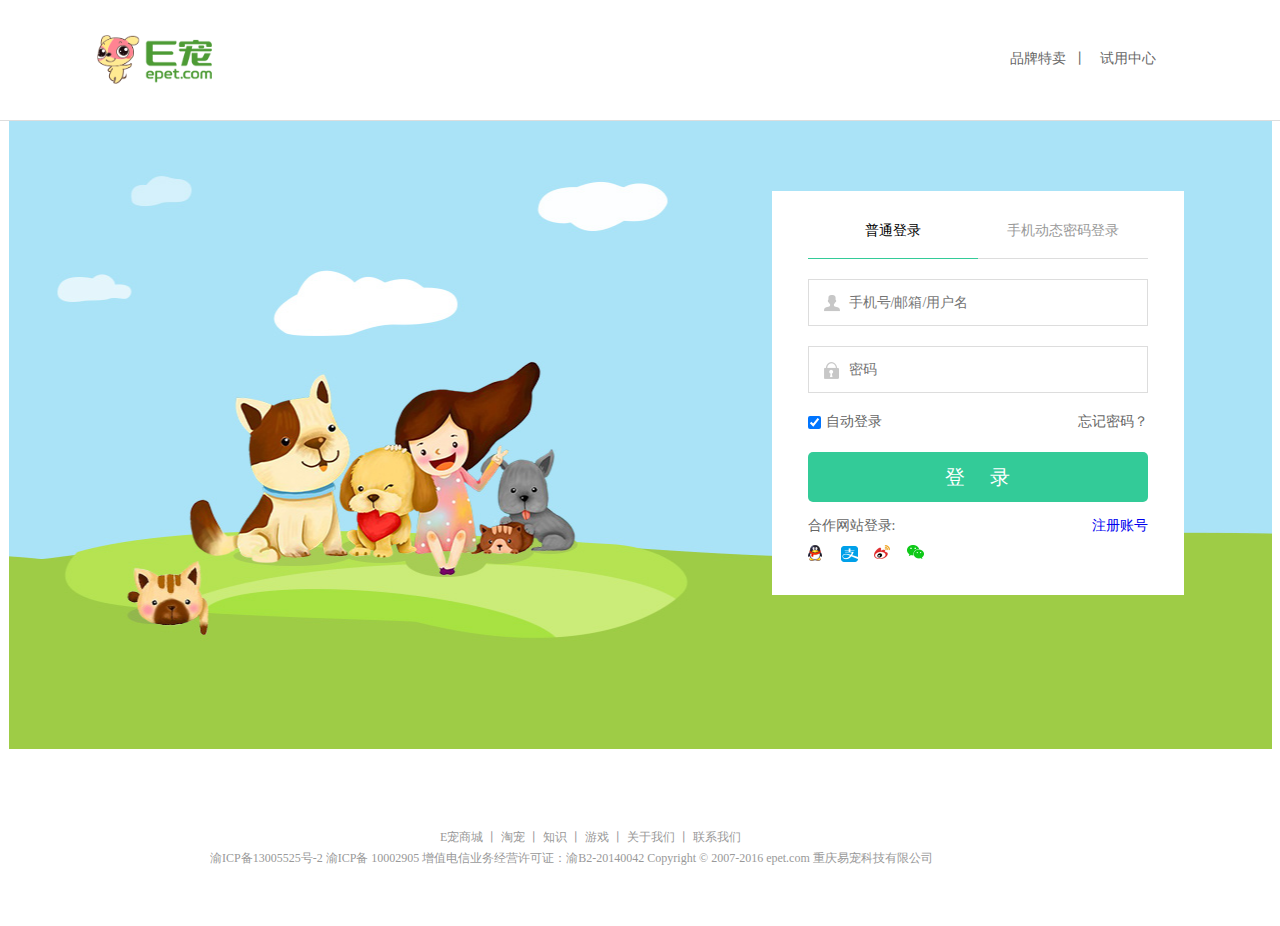
<file: login.html>
<!DOCTYPE html>
<html lang="en">
<head>
	<meta charset="UTF-8">
	<title>登录中心</title>
	<link rel="stylesheet" type="text/css" href="css/common.css">
	<link rel="stylesheet" type="text/css" href="css/login.css">
</head>
<body>
	<div class="all">
		<!-- 头部 -->
		<div class="allheader">
			<div class="header">
				<div class="headerleft">
					<a href="index.html">
						<img src="imgs/register-logo.png" alt="">
					</a>
				</div>
				<div class="headerright">
					<a href="index.html">品牌特卖&nbsp;&nbsp;丨&nbsp;&nbsp;</a>
					<a href="index.html">试用中心</a>
				</div>
			</div>
		</div>
		<!-- 内容 -->
		<div class="allcontent">
			<div class="content">
				<div class="login">
					<div class="loginctop">
						<span class="loginclick">普通登录</span>
						<span>手机动态密码登录</span>
					</div>
					<div class="loginccontent">
						<div class="loginccon1 loginccon">
							<div class="logincuser loginclike">
								<span></span>
								<input class="account" type="text" placeholder="手机号/邮箱/用户名" />
							</div>
							<div class="logincpwd loginclike">
								<span></span>
								<input class="password" type="password" placeholder="密码" />
							</div>
						</div>
						<div class="loginccon2 loginccon">
							<div class="logincphone loginclike">
								<span></span>
								<input type="text" placeholder="已注册的手机号" />
							</div>
							<div class="logincverify1">1233</div>
							<div class="logincverify loginclike">
								<span></span>
								<input type="text" placeholder="验证码" />
							</div>
							<div class="logincdynamic1">获取动态密码</div>
							<div class="logincdynamic loginclike">
								<span></span>
								<input type="text" placeholder="动态码" />	
							</div>
						</div>
					</div>
					<div class="logincauto">
						<input type="checkbox" checked="checked" />
						<span>自动登录</span>
						<a href="javascript:;">忘记密码？</a>
					</div>
					<div class="logincin">登&nbsp;&nbsp;&nbsp;&nbsp;&nbsp;录</div>
					<div class="logincbottom">
						<span>合作网站登录:</span>
						<a href="register.html">注册账号</a>
						<div>
							<a href="register.html"></a>
							<a href="register.html"></a>
							<a href="register.html"></a>
							<a href="register.html"></a>
						</div>
					</div>
				</div>
			</div>
		</div>
		<!-- footer -->
		<div class="allfooter">
			<div class="footer">
				<div class="footertop">
					<a href="index.html">E宠商城 丨</a>
					<a href="index.html">淘宠 丨</a>
					<a href="index.html">知识 丨</a>
					<a href="index.html">游戏 丨</a>
					<a href="index.html">关于我们 丨</a>
					<a href="index.html"> 联系我们</a>
				</div>
				<div class="footerbottom">
					渝ICP备13005525号-2   渝ICP备 10002905  增值电信业务经营许可证：渝B2-20140042   Copyright © 2007-2016 epet.com  重庆易宠科技有限公司
				</div>
			</div>
		</div>
	</div>

	<script data-main="js/js/login.js" type="text/javascript" src="js/require.js" defer async="true"></script>
	
</body>
</html>
</file>
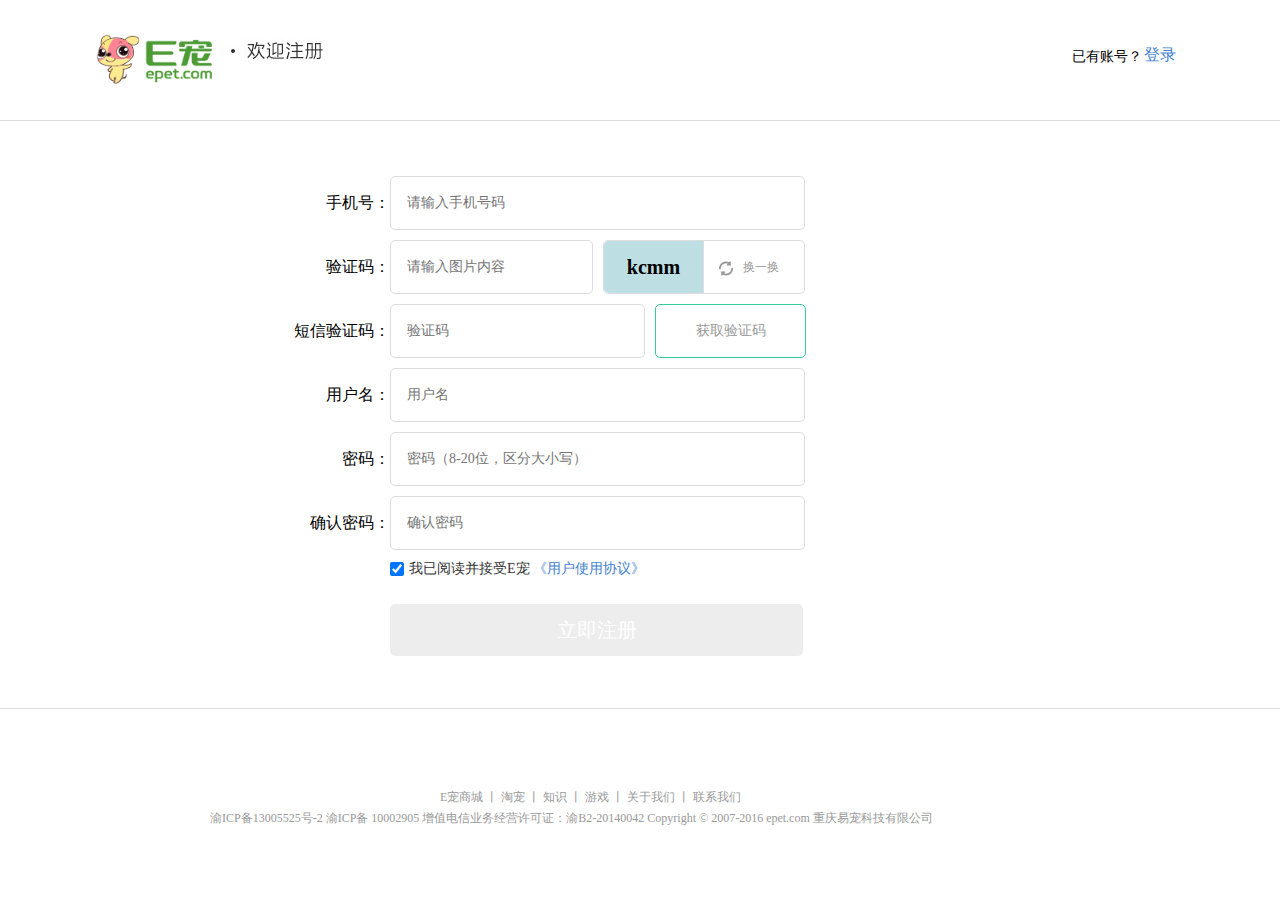
<file: register.html>
<!DOCTYPE html>
<html lang="en">
<head>
	<meta charset="UTF-8">
	<title>新用户注册</title>
	<link rel="stylesheet" type="text/css" href="css/common.css">
	<link rel="stylesheet" type="text/css" href="css/register.css">
</head>
<body>
	<div class="all">
		<!-- 头部 -->
		<div class="allheader">
			<div class="header">
				<div class="headerleft">
					<a href="index.html">
						<img src="imgs/register-logo.png" alt="">
					</a>
					<span>
						<img src="imgs/register1.jpg" alt="">
					</span>
				</div>
				<div class="headerright">
					<span>已有账号？</span>
					<a href="login.html">登录</a>
				</div>
			</div>
		</div>
		<!-- 内容 -->
		<div class="allcontent">
			<div class="content1">
				<div class="con-phone">
					<div class="conleft">手机号：</div>
					<input class="conturnred contentphone" type="text" placeholder="请输入手机号码" />
					<span class="con-title">请输入11位电话号码</span>
					<span class="con-ok"><img src="imgs/register-ok.jpg" alt=""></span>
					<span class="con-exist">该手机号已存在</span>
				</div>
				<div class="con-verify">
					<div class="conleft">验证码：</div>
					<input class="conturnred contentverify" type="text" placeholder="请输入图片内容" />
					<div class="conright">
						<span class="conrightimg"></span>
						<span class="conrightchange">
							<i class="conrightrotate"></i>
							<b>换一换</b>
						</span>
					</div>
					<span class="con-title">请输入4位验证码</span>
					<span class="con-ok"><img src="imgs/register-ok.jpg" alt=""></span>
				</div>
				<div class="con-text">
					<div class="conleft">短信验证码：</div>
					<input class="contextclick" type="text" placeholder="验证码" />
					<div class="contextve">获取验证码</div>
					<span class="con-title">请输入短信验证码</span>
					<span class="con-ok"><img src="imgs/register-ok.jpg" alt=""></span>
				</div>
				<div class="con-user">
					<div class="conleft">用户名：</div>
					<input class="conturnred contentuser" type="text" placeholder="用户名" />
					<span class="con-title">请输入4-20位用户名</span>
					<span class="con-ok"><img src="imgs/register-ok.jpg" alt=""></span>
					<span class="con-exist">用户名已存在！</span>
				</div>
				<div class="con-password">
					<div class="conleft">密码：</div>
					<input class="conturnred contentpwd" type="password" placeholder="密码（8-20位，区分大小写）" />
					<span class="con-title">请输入8-20位密码</span>
					<span class="con-ok"><img src="imgs/register-ok.jpg" alt=""></span>
				</div>
				<div class="con-passwordstr">
					<div class="conleft conleft1"></div>
					<span class="contentpwdruo contentpwdstr1">弱</span>
					<span class="contentpwdzhong contentpwdstr1">中</span>
					<span class="contentpwdqiang contentpwdstr1">强</span>
				</div>
				<div class="con-confirm">
					<div class="conleft">确认密码：</div>
					<input class="conturnred contentconfirm" type="password" placeholder="确认密码" />
					<span class="con-title">请输入确认密码</span>
					<span class="con-ok"><img src="imgs/register-ok.jpg" alt=""></span>
				</div>
				<div class="con-read">
					<div class="conleft"></div>
					<input type="checkbox" checked="checked" />
					<span>
						<b>我已阅读并接受E宠</b>
						<a href="javascript:;">《用户使用协议》</a>
					</span>
				</div>
				<div class="con-regist">
					<div class="conleft"></div>
					<div class="con-registnow">立即注册</div>
				</div>
			</div>
		</div>
		<!-- footer -->
		<div class="allfooter">
			<div class="footer">
				<div class="footertop">
					<a href="index.html">E宠商城 丨</a>
					<a href="index.html">淘宠 丨</a>
					<a href="index.html">知识 丨</a>
					<a href="index.html">游戏 丨</a>
					<a href="index.html">关于我们 丨</a>
					<a href="index.html"> 联系我们</a>
				</div>
				<div class="footerbottom">
					渝ICP备13005525号-2   渝ICP备 10002905  增值电信业务经营许可证：渝B2-20140042   Copyright © 2007-2016 epet.com  重庆易宠科技有限公司
				</div>
			</div>
		</div>
	</div>
	<script data-main="js/js/register.js" type="text/javascript" src="js/require.js" defer async="true"></script>
</body>
</html>
</file>
<file: css/common.css>
body,
ul,
li,
dl,
dt,
dd,
p,
ol,
h1,
h2,
h3,
h4,
h5,
h6,
form,
img,
table,
fieldset,
legend,
i,
b,
textarea,
input,
button,
pre,
hr,
blockquote {
  margin: 0;
  padding: 0;
  font: 12px 'Microsoft Yahei',Tahoma,Simsun;
}

img,
fieldset,
li {
  border: 0;
}

img {
  display: block;
}

a {
  text-decoration: none;
}

a:hover {
  cursor: pointer;
  color: #248DCC;
}

input,
a {
  outline: none;
}

li {
  list-style: none;
}
</file>
<file: css/index.css>
@charset "UTF-8";
/* 头部 登录注册等*/
.allheader {
  height: 28px;
  background: #f5f5f5;
  width: 100%;
  border-bottom: 1px solid #ddd;
}

.header {
  width: 1263px;
  height: 28px;
  background: #f5f5f5;
  margin: 0 auto;
  position: relative;
  border-bottom: 1px solid #ddd;
}

.header .header-left-send {
  position: absolute;
  margin-top: 7px;
  margin-left: 20px;
}

.header .header-left-place {
  position: relative;
  width: 49px;
  height: 28px;
  left: 60px;
  cursor: pointer;
}

.header .header-left-place .header-left-place-main {
  position: absolute;
  height: 28px;
  line-height: 28px;
  width: 49px;
}

.header .header-left-place .header-left-place-b {
  background: url(../imgs/head.png) 0px -31px no-repeat;
  display: block;
  width: 15px;
  height: 15px;
  position: absolute;
  left: 26px;
  top: 9px;
}

.header .header-left-place .header-left-place-hidden {
  background: #fff;
  display: none;
  position: absolute;
  z-index: 200;
  left: 0;
  top: 28px;
  width: 380px;
  height: 295px;
  border: 1px solid #ddd;
}

.header .header-left-place .header-left-place-hidden .header-left-place-hideul {
  position: absolute;
  left: 5px;
  border-bottom: 1px solid #ddd;
  padding-top: 5px;
  height: 25px;
  width: 370px;
}

.header .header-left-place .header-left-place-hidden .header-left-place-hideul li {
  float: left;
  line-height: 24px;
  height: 25px;
  cursor: pointer;
  width: 70px;
  border: 1px solid #ddd;
  border-bottom: none;
  text-align: center;
  margin: 0 2px;
  background: #f6f6f6;
}

.header .header-left-place .header-left-place-hidden .header-left-place-hideul li:nth-of-type(1) {
  margin-left: 0;
}

.header .header-left-place .header-left-place-hidden .header-left-place-hiddcontentall {
  margin-top: 5px;
  position: absolute;
  top: 25px;
}

.header .header-left-place .header-left-place-hidden .header-left-place-hiddcontentall .header-left-place-hiddcontent {
  padding: 10px 10px 5px;
}

.header .header-left-place .header-left-place-hidden .header-left-place-hiddcontentall .header-left-place-hiddcontent span {
  color: #999;
  border-right: 1px dotted #e8e8e8;
  padding-right: 3px;
}

.header .header-left-place .header-left-place-hidden .header-left-place-hiddcontentall .header-left-place-hiddcontent a {
  color: #666;
  padding: 2px 10px;
}

.header .header-left-place .header-left-place-hidden .header-left-place-hiddcontentall .header-left-place-hiddcontent a:hover {
  background: #fb6003;
  color: #fff;
}

.header .header-left-place:hover .header-left-place-hidden {
  display: block;
}

.header .header-left-place:hover .header-left-place-b {
  background: url(../imgs/head.png) 0px -45px no-repeat;
}

.header .header-left-right {
  position: absolute;
  left: 110px;
  top: 4px;
  width: 95px;
  height: 21px;
  line-height: 20px;
  text-indent: 28px;
  color: #666;
  background: url(../imgs/bg.png) 0 -429px no-repeat;
}

.header .header-left-right2 {
  position: absolute;
  left: 215px;
  top: 4px;
  width: 95px;
  height: 21px;
  line-height: 20px;
  color: #666;
}

.header .header-left-right2 span {
  color: #FF6600;
}

.header .header-right {
  width: 700px;
  height: 28px;
  position: absolute;
  padding-right: 36px;
  right: 0;
  top: 0;
}

.header .header-right ul {
  width: 100%;
  height: 100%;
}

.header .header-right ul li {
  position: relative;
  z-index: 50;
  float: right;
  padding: 0 5px;
  height: 26px;
  line-height: 26px;
  border: 1px solid #F5F5F5;
}

.header .header-right ul li a {
  color: #444;
}

.header .header-right ul li a:hover {
  color: #248DCC;
}

.header .header-right ul .header-right-suggest {
  color: #FF0000;
}

.header .header-right ul .header-right-mobile {
  display: block;
  width: 13px;
  height: 13px;
  background: url(../imgs/bg.png) -334px -46px no-repeat;
  float: left;
  margin-top: 7px;
  margin-right: 5px;
}

.header .header-right ul .header-right-collect {
  padding-right: 14px;
}

.header .header-right ul .header-right-collect b {
  position: absolute;
  top: 11px;
  right: 0;
  width: 0;
  height: 0;
  border: transparent solid 4px;
  border-top-color: #717171;
  cursor: pointer;
}

.header .header-right ul .header-right-collect .header-right-collectdiv {
  display: none;
  background: #fff;
  position: absolute;
  width: 200px;
  height: 60px;
  border: 1px solid #ddd;
  right: 0;
  border-top: none;
  box-shadow: 3px 3px 4px #777;
  z-index: 100;
}

.header .header-right ul .header-right-collect .header-right-collectdiv span {
  width: 80px;
  height: 30px;
  line-height: 30px;
  text-align: center;
  float: left;
  color: #444;
  background-image: url(../imgs/btn.png);
  background-repeat: no-repeat;
  background-size: 100% 460px;
  cursor: pointer;
}

.header .header-right ul .header-right-collect .header-right-collectdiv span:hover {
  background-position: 0 -115px;
}

.header .header-right ul .header-right-collect .header-right-collectdiv .header-right-collectbtn1 {
  margin: 16px 5px 0 15px;
}

.header .header-right ul .header-right-collect .header-right-collectdiv .header-right-collectbtn2 {
  margin: 16px 0 0 5px;
}

.header .header-right ul .header-right-collect:hover b {
  transform-origin: 4px 2px;
  transform: rotateZ(180deg);
  transition-duration: 1s;
}

.header .header-right ul .header-right-collect:hover .header-right-collectdiv {
  display: block;
}

.header .header-right ul .header-right-mine {
  padding-right: 14px;
}

.header .header-right ul .header-right-mine i {
  width: 13px;
  height: 13px;
  background: url(../imgs/bg.png) -312px -46px no-repeat;
  float: left;
  margin-top: 7px;
  margin-right: 5px;
}

.header .header-right ul .header-right-mine b {
  position: absolute;
  top: 11px;
  right: 0;
  width: 0;
  height: 0;
  border: transparent solid 4px;
  border-top-color: #717171;
  cursor: pointer;
}

.header .header-right ul .header-right-mine .header-right-mineul {
  background: #fff;
  position: absolute;
  width: 100px;
  height: 85px;
  border: 1px solid #ddd;
  box-shadow: 3px 3px 4px #777;
  border-top: none;
  display: none;
}

.header .header-right ul .header-right-mine .header-right-mineul li {
  float: left;
  width: 60px;
  height: 24px;
  line-height: 24px;
  background: url(../imgs/bg2.png) 0 -256px no-repeat;
  cursor: pointer;
  border: 0;
  margin-left: 10px;
  padding-left: 10px;
}

.header .header-right ul .header-right-mine .header-right-mineul li:hover {
  color: #248DCC;
}

.header .header-right ul .header-right-mine:hover b {
  transform-origin: 4px 2px;
  transform: rotateZ(180deg);
  transition-duration: 1s;
}

.header .header-right ul .header-right-mine:hover .header-right-mineul {
  display: block;
}

.header .header-right ul .header-right-cart {
  display: block;
  width: 14px;
  height: 14px;
  background: url(../imgs/bg.png) -291px -46px no-repeat;
  float: left;
  margin-top: 7px;
  margin-right: 5px;
}

.header .header-right ul .header-right-cartnum {
  color: red;
}

/*
	最右边的提示
*/
.righthint {
  background: #444;
  width: 35px;
  height: 100%;
  position: fixed;
  right: 0;
  top: 0;
  z-index: 101;
}

/*
	logo
*/
.alllogo {
  height: 154px;
  width: 100%;
}

.logo {
  width: 1263px;
  height: 154px;
  margin: 0 auto;
}

.logo .logo-top {
  width: 100%;
  height: 120px;
}

.logo .logo-top .logo-logoer {
  margin-left: 25px;
  margin-top: 7px;
  float: left;
  width: 230px;
  height: 100px;
  background: url(../imgs/epet-logo.png);
}

.logo .logo-top .logo-search {
  margin-left: 70px;
  float: left;
  width: 550px;
  height: 120px;
}

.logo .logo-top .logo-search .logo-search-top {
  width: 500px;
  height: 34px;
  margin-top: 33px;
}

.logo .logo-top .logo-search .logo-search-top input {
  padding-left: 15px;
  float: left;
  width: 388px;
  height: 30px;
  border: 2px solid #459d36;
  color: #999;
}

.logo .logo-top .logo-search .logo-search-top span {
  float: left;
  width: 73px;
  height: 34px;
  line-height: 34px;
  color: #fff;
  background: #459d36;
  text-align: center;
}

.logo .logo-top .logo-search .logo-search-bottom {
  width: 500px;
  height: 24px;
  margin-top: 9px;
}

.logo .logo-top .logo-search .logo-search-bottom span {
  color: #999;
  float: left;
}

.logo .logo-top .logo-search .logo-search-bottom ul {
  overflow: hidden;
}

.logo .logo-top .logo-search .logo-search-bottom ul li {
  color: #999;
  padding: 0 10px;
  float: left;
  border-right: 1px solid #999;
  cursor: pointer;
}

.logo .logo-top .logo-search .logo-search-bottom ul li:nth-of-type(1) {
  padding-left: 0;
  color: red;
}

.logo .logo-top .logo-search .logo-search-bottom ul li:nth-of-type(5) {
  border-right: 0;
}

.logo .logo-top .logo-cart {
  width: 370px;
  height: 120px;
  float: left;
}

.logo .logo-top .logo-cart .logo-cart-phone {
  margin-top: 40px;
  float: left;
  width: 160px;
  height: 45px;
  background: url(../imgs/bg.png) 0 -521px no-repeat;
}

.logo .logo-top .logo-cart .logo-carter {
  float: left;
  width: 130px;
  height: 39px;
  background: url(../imgs/shopping-cart.gif) no-repeat;
  margin-top: 35px;
  margin-left: 80px;
  text-align: center;
  line-height: 39px;
}

.logo .logo-top .logo-cart .logo-carter a {
  color: #666;
  margin-left: 20px;
}

.logo .logo-top .logo-cart .logo-carter a span {
  color: red;
}

.logo .logo-bottom {
  width: 100%;
  height: 34px;
  position: relative;
}

.logo .logo-bottom div {
  float: left;
  font-size: 16px;
}

.logo .logo-bottom .logo-bottom-dog {
  position: relative;
  margin-left: 25px;
  width: 112px;
  height: 32px;
  border: 1px solid #e1e1e1;
  cursor: pointer;
  color: #666;
  line-height: 32px;
}

.logo .logo-bottom .logo-bottom-dog a {
  margin-left: 30px;
  color: #444;
}

.logo .logo-bottom .logo-bottom-dog b {
  position: absolute;
  left: 70px;
  top: 10px;
  width: 16px;
  height: 13px;
  background: url(../imgs/bg2.png) -17px -1257px no-repeat;
}

.logo .logo-bottom .logo-bottom-dog .logo-bottom-doggoods {
  display: none;
  height: 360px;
  width: 227px;
  position: absolute;
  top: 34px;
  background: #fff;
}

.logo .logo-bottom .logo-bottom-dog .logo-bottom-doggoods .clothes {
  position: relative;
  width: 227px;
  height: 179px;
  border-bottom: 1px dotted #ccc;
  text-align: center;
}

.logo .logo-bottom .logo-bottom-dog .logo-bottom-doggoods .clothes .clotheslogol {
  cursor: pointer;
  display: inline-block;
  width: 63px;
  height: 63px;
  background: url(../imgs/select-pet.png) 0 -253px no-repeat;
  margin-top: 25px;
}

.logo .logo-bottom .logo-bottom-dog .logo-bottom-doggoods .clothes .clotheslogor {
  cursor: pointer;
  position: absolute;
  left: 155px;
  top: 30px;
  width: 49px;
  height: 39px;
  background: url(../imgs/dog-cloth.jpg) no-repeat;
}

.logo .logo-bottom .logo-bottom-dog .logo-bottom-doggoods .clothes p {
  line-height: 24px;
  height: 24px;
  color: #999;
}

.logo .logo-bottom .logo-bottom-dog .logo-bottom-doggoods .clothes a {
  display: inline-block;
  border: 1px solid #aeaeae;
  color: #aeaeae;
  width: 132px;
  height: 30px;
  line-height: 30px;
  text-align: center;
  border-radius: 3px;
  font-size: 12px;
  margin-top: 5px;
  margin-left: 0;
}

.logo .logo-bottom .logo-bottom-dog .logo-bottom-doggoods .clothes a:hover {
  background: #ebebeb;
}

.logo .logo-bottom .logo-bottom-dog .logo-bottom-doggoods .cat {
  position: relative;
  width: 227px;
  height: 179px;
  border-bottom: 1px dotted #ccc;
  text-align: center;
}

.logo .logo-bottom .logo-bottom-dog .logo-bottom-doggoods .cat .catlogol {
  cursor: pointer;
  display: inline-block;
  width: 63px;
  height: 63px;
  background: url(../imgs/select-pet.png) 0 -63px no-repeat;
  margin-top: 25px;
}

.logo .logo-bottom .logo-bottom-dog .logo-bottom-doggoods .cat .catlogor {
  cursor: pointer;
  position: absolute;
  left: 155px;
  top: 30px;
  width: 49px;
  height: 39px;
  background: url(../imgs/cat-cloth.jpg) no-repeat;
}

.logo .logo-bottom .logo-bottom-dog .logo-bottom-doggoods .cat p {
  line-height: 24px;
  height: 24px;
  color: #999;
}

.logo .logo-bottom .logo-bottom-dog .logo-bottom-doggoods .cat a {
  display: inline-block;
  border: 1px solid  #e74085;
  color: #e74085;
  width: 132px;
  height: 30px;
  line-height: 30px;
  text-align: center;
  border-radius: 3px;
  font-size: 12px;
  margin-top: 5px;
  margin-left: 0;
}

.logo .logo-bottom .logo-bottom-dog .logo-bottom-doggoods .cat a:hover {
  background: #e74085;
  color: #fff;
}

.logo .logo-bottom .logo-bottom-dog:hover b {
  transform: rotate(180deg);
  transition-duration: 0.5s;
}

.logo .logo-bottom .logo-bottom-dog:hover .logo-bottom-doggoods {
  display: block;
  z-index: 101;
}

.logo .logo-bottom .logo-bottom-goods {
  position: relative;
  z-index: 100;
  width: 112px;
  height: 32px;
  border: 1px solid #e1e1e1;
  text-align: center;
  cursor: pointer;
  color: #666;
  line-height: 32px;
  border-left: none;
}

.logo .logo-bottom .logo-bottom-goods a {
  margin-left: -15px;
  color: #444;
}

.logo .logo-bottom .logo-bottom-goods b {
  position: absolute;
  left: 85px;
  top: 13px;
  width: 13px;
  height: 7px;
  background: url(../imgs/bg2.png) -17px -1276px no-repeat;
}

.logo .logo-bottom .logo-bottom-goods .logo-bottom-goodsselect {
  display: block;
  width: 227px;
  position: absolute;
  left: -114px;
  top: 34px;
  background: #fff;
}

.logo .logo-bottom .logo-bottom-goods .logo-bottom-goodsselect ul li {
  position: relative;
  width: 226px;
  height: 44px;
  line-height: 44px;
  background: url(../imgs/menuLine1.png) 50% bottom no-repeat;
}

.logo .logo-bottom .logo-bottom-goods .logo-bottom-goodsselect ul li .logo-bottom-goodsselect-1 {
  width: 100%;
  height: 100%;
  background: url(../imgs/bg2.png) right -1206px no-repeat;
}

.logo .logo-bottom .logo-bottom-goods .logo-bottom-goodsselect ul li .logo-bottom-goodsselect-1 span:nth-of-type(1) {
  margin: 15px 8px 0 16px;
  float: left;
  width: 18px;
  height: 16px;
  background: url(../imgs/selectmenu.png) 100% 0 no-repeat;
}

.logo .logo-bottom .logo-bottom-goods .logo-bottom-goodsselect ul li .logo-bottom-goodsselect-1 span:nth-of-type(2),
.logo .logo-bottom .logo-bottom-goods .logo-bottom-goodsselect ul li .logo-bottom-goodsselect-1 span:nth-of-type(3) {
  float: left;
  width: 72px;
  height: 43px;
  font-size: 14px;
}

.logo .logo-bottom .logo-bottom-goods .logo-bottom-goodsselect ul li .logo-bottom-goodsselect-1 span:nth-of-type(2) i,
.logo .logo-bottom .logo-bottom-goods .logo-bottom-goodsselect ul li .logo-bottom-goodsselect-1 span:nth-of-type(3) i {
  color: #999;
  margin-left: 4px;
  width: 40px;
}

.logo .logo-bottom .logo-bottom-goods .logo-bottom-goodsselect ul li .logo-bottom-goodsselect-1 span:nth-of-type(2) i:hover,
.logo .logo-bottom .logo-bottom-goods .logo-bottom-goodsselect ul li .logo-bottom-goodsselect-1 span:nth-of-type(3) i:hover {
  color: #999;
}

.logo .logo-bottom .logo-bottom-goods .logo-bottom-goodsselect ul li .logo-bottom-goodsselect-1 span:nth-of-type(2):hover,
.logo .logo-bottom .logo-bottom-goods .logo-bottom-goodsselect ul li .logo-bottom-goodsselect-1 span:nth-of-type(3):hover {
  color: #248DCC;
}

.logo .logo-bottom .logo-bottom-goods .logo-bottom-goodsselect ul li .selectthird1 {
  display: none;
  position: absolute;
  z-index: 50;
  left: 226px;
  top: -1px;
  -width: 570px;
  -padding: 10px 8px 0;
  border: 1px solid #62a727;
  background: #f5f5f5;
  line-height: 30px;
  height: 444px;
  box-shadow: 3px 3px 4px #777;
}

.logo .logo-bottom .logo-bottom-goods .logo-bottom-goodsselect ul li .selectthird1 .selectthird1-in {
  width: 550px;
  padding: 10px;
  background: #fff;
  min-height: 350px;
}

.logo .logo-bottom .logo-bottom-goods .logo-bottom-goodsselect ul li .selectthird1 .selectthird1-in .selectthird1-in-top {
  width: 550px;
  height: 205px;
  margin-bottom: 10px;
}

.logo .logo-bottom .logo-bottom-goods .logo-bottom-goodsselect ul li .selectthird1 .selectthird1-in .selectthird1-in-top .selectthird1-in-top1 {
  height: 40px;
  width: 100%;
  border-bottom: 1px dotted #ddd;
}

.logo .logo-bottom .logo-bottom-goods .logo-bottom-goodsselect ul li .selectthird1 .selectthird1-in .selectthird1-in-top .selectthird1-in-top1 img {
  width: 35px;
  height: 35px;
  margin-left: 10px;
  float: left;
}

.logo .logo-bottom .logo-bottom-goods .logo-bottom-goodsselect ul li .selectthird1 .selectthird1-in .selectthird1-in-top .selectthird1-in-top1 a {
  float: left;
  font-size: 16px;
  line-height: 35px;
  height: 35px;
  margin-left: 10px;
}

.logo .logo-bottom .logo-bottom-goods .logo-bottom-goodsselect ul li .selectthird1 .selectthird1-in .selectthird1-in-top .selectthird1-in-top1 span {
  float: left;
  width: 35px;
  height: 35px;
  background: url(../imgs/bg.png) -470px -240px no-repeat;
}

.logo .logo-bottom .logo-bottom-goods .logo-bottom-goodsselect ul li .selectthird1 .selectthird1-in .selectthird1-in-top .selectthird1-in-top1 .selectthird1-in-topimg {
  width: 220px;
  height: 35px;
  margin-left: 10px;
  float: left;
}

.logo .logo-bottom .logo-bottom-goods .logo-bottom-goodsselect ul li .selectthird1 .selectthird1-in .selectthird1-in-top .selectthird1-in-top2 {
  height: 40px;
  width: 100%;
  line-height: 40px;
  border-bottom: 1px dotted #ddd;
}

.logo .logo-bottom .logo-bottom-goods .logo-bottom-goodsselect ul li .selectthird1 .selectthird1-in .selectthird1-in-top .selectthird1-in-top2 a {
  float: left;
  font-weight: 600;
  color: green;
  font-size: 12px;
  margin-left: 65px;
}

.logo .logo-bottom .logo-bottom-goods .logo-bottom-goodsselect ul li .selectthird1 .selectthird1-in .selectthird1-in-top .selectthird1-in-top2 img {
  float: left;
  width: 25px;
  height: 25px;
  margin: 7px 0 0 10px;
}

.logo .logo-bottom .logo-bottom-goods .logo-bottom-goodsselect ul li .selectthird1 .selectthird1-in .selectthird1-in-top .selectthird1-in-top2 span {
  float: left;
  width: 390px;
  height: 40px;
  line-height: 40px;
}

.logo .logo-bottom .logo-bottom-goods .logo-bottom-goodsselect ul li .selectthird1 .selectthird1-in .selectthird1-in-top .selectthird1-in-top2 span ul {
  overflow: hidden;
  margin-top: 12px;
  margin-left: 10px;
}

.logo .logo-bottom .logo-bottom-goods .logo-bottom-goodsselect ul li .selectthird1 .selectthird1-in .selectthird1-in-top .selectthird1-in-top2 span ul li {
  float: left;
  padding: 0 6px 0 7px;
  width: auto;
  height: 16px;
  line-height: 16px;
  border-left: 1px #ddd solid;
}

.logo .logo-bottom .logo-bottom-goods .logo-bottom-goodsselect ul li .selectthird1 .selectthird1-in .selectthird1-in-top .selectthird1-in-top2 span ul li:nth-of-type(5) {
  color: red;
}

.logo .logo-bottom .logo-bottom-goods .logo-bottom-goodsselect ul li .selectthird1 .selectthird1-in .selectthird1-in-top .selectthird1-in-top2 span ul li:hover {
  color: #248DCC;
}

.logo .logo-bottom .logo-bottom-goods .logo-bottom-goodsselect ul li:hover {
  background: none;
  border-top: 1px solid #62a727;
  border-bottom: 1px solid #62a727;
  width: 217px;
  border-right: #fff;
  padding-left: 10px;
  transition-duration: 0.3s;
}

.logo .logo-bottom .logo-bottom-goods .logo-bottom-goodsselect ul li:hover .logo-bottom-goodsselect-1 {
  background: none;
}

.logo .logo-bottom .logo-bottom-goods .logo-bottom-goodsselect ul li:hover .selectthird1 {
  display: block;
}

.logo .logo-bottom .logo-bottom-goods .logo-bottom-goodsselect ul .selectmenu1 .logo-bottom-goodsselect-1 span:nth-of-type(1) {
  background: url(../imgs/selectmenu.png) 100% -34px no-repeat;
}

.logo .logo-bottom .logo-bottom-goods .logo-bottom-goodsselect ul .selectmenu1:hover .selectthird1 {
  top: -45px;
}

.logo .logo-bottom .logo-bottom-goods .logo-bottom-goodsselect ul .selectmenu2:hover .selectthird1 {
  top: -89px;
}

.logo .logo-bottom .logo-bottom-goods .logo-bottom-goodsselect ul .selectmenu3:hover .selectthird1 {
  top: -133px;
}

.logo .logo-bottom .logo-bottom-goods .logo-bottom-goodsselect ul .selectmenu4:hover .selectthird1 {
  top: -177px;
}

.logo .logo-bottom .logo-bottom-goods .logo-bottom-goodsselect ul .selectmenu5:hover .selectthird1 {
  top: -221px;
}

.logo .logo-bottom .logo-bottom-goods .logo-bottom-goodsselect ul .selectmenu2 .logo-bottom-goodsselect-1 span:nth-of-type(1) {
  background: url(../imgs/selectmenu.png) 100% -69px no-repeat;
}

.logo .logo-bottom .logo-bottom-goods .logo-bottom-goodsselect ul .selectmenu3 .logo-bottom-goodsselect-1 span:nth-of-type(1) {
  background: url(../imgs/selectmenu.png) 100% -208px no-repeat;
}

.logo .logo-bottom .logo-bottom-goods .logo-bottom-goodsselect ul .selectmenu4 .logo-bottom-goodsselect-1 span:nth-of-type(1) {
  background: url(../imgs/selectmenu.png) 100% -245px no-repeat;
}

.logo .logo-bottom .logo-bottom-goods .logo-bottom-goodsselect ul .selectmenu5 .logo-bottom-goodsselect-1 span:nth-of-type(1) {
  background: url(../imgs/selectmenu.png) 100% -314px no-repeat;
}

.logo .logo-bottom .logo-bottom-goods .logo-bottom-goodsselect ul .selectmenusell {
  position: relative;
  width: 100%;
  height: 50px;
  line-height: 50px;
  cursor: pointer;
}

.logo .logo-bottom .logo-bottom-goods .logo-bottom-goodsselect ul .selectmenusell img {
  width: 17px;
  height: 22px;
  float: left;
  margin: 14px 5px 0 20px;
}

.logo .logo-bottom .logo-bottom-goods .logo-bottom-goodsselect ul .selectmenusell a {
  float: left;
  color: #22990d;
  font-size: 14px;
  height: 28px;
  line-height: 28px;
  margin: 11px 0 0 0;
}

.logo .logo-bottom .logo-bottom-goods .logo-bottom-goodsselect ul .selectmenusell .selectmenusell-num {
  float: left;
  height: 20px;
  border-radius: 8px;
  color: #fff;
  background: #fb6003;
  padding: 0 9px;
  line-height: 20px;
  margin: 14px 0 0 10px;
  font-size: 14px;
}

.logo .logo-bottom .logo-bottom-goods .logo-bottom-goodsselect ul .selectmenusell .selectmenusell-in {
  display: none;
  position: absolute;
  left: 226px;
  top: -265px;
  border: 1px solid #62a727;
  width: 778px;
  height: 444px;
  box-shadow: 3px 3px 4px #777;
  padding: 10px 8px 0;
  background: #fff;
}

.logo .logo-bottom .logo-bottom-goods .logo-bottom-goodsselect ul .selectmenusell .selectmenusell-in .selectmenusell-in-top {
  float: left;
  width: 778px;
  height: 374px;
}

.logo .logo-bottom .logo-bottom-goods .logo-bottom-goodsselect ul .selectmenusell .selectmenusell-in .selectmenusell-in-top p {
  display: inline-block;
  width: 375px;
  height: 175px;
  float: left;
  background: pink;
  margin: 0 5px 10px 5px;
}

.logo .logo-bottom .logo-bottom-goods .logo-bottom-goodsselect ul .selectmenusell .selectmenusell-in .selectmenusell-in-top p img {
  width: 100%;
  height: 100%;
  margin: 0;
}

.logo .logo-bottom .logo-bottom-goods .logo-bottom-goodsselect ul .selectmenusell .selectmenusell-in .selectmenusell-in-bottom {
  float: left;
  width: 778px;
  height: 52px;
}

.logo .logo-bottom .logo-bottom-goods .logo-bottom-goodsselect ul .selectmenusell .selectmenusell-in .selectmenusell-in-bottom .selectmenusellarrow {
  float: left;
  width: 38px;
  height: 22px;
  border: 1px solid #379527;
  text-align: center;
  line-height: 22px;
}

.logo .logo-bottom .logo-bottom-goods .logo-bottom-goodsselect ul .selectmenusell .selectmenusell-in .selectmenusell-in-bottom .selectmenusellarrow e {
  display: inline-block;
  background: url(../imgs/bg2.png) -18px -1285px no-repeat;
  width: 7px;
  height: 11px;
}

.logo .logo-bottom .logo-bottom-goods .logo-bottom-goodsselect ul .selectmenusell .selectmenusell-in .selectmenusell-in-bottom .ssarrowl {
  margin: 10px 0 0 325px;
}

.logo .logo-bottom .logo-bottom-goods .logo-bottom-goodsselect ul .selectmenusell .selectmenusell-in .selectmenusell-in-bottom .ssarrowr {
  margin: 10px 0 0 0;
}

.logo .logo-bottom .logo-bottom-goods .logo-bottom-goodsselect ul .selectmenusell .selectmenusell-in .selectmenusell-in-bottom .ssarrowr e {
  background: url(../imgs/bg2.png) -25px -1285px no-repeat;
}

.logo .logo-bottom .logo-bottom-goods .logo-bottom-goodsselect ul .selectmenusell .selectmenusell-in .selectmenusell-in-bottom div {
  height: 22px;
  text-align: center;
  line-height: 22px;
  margin: 10px;
  font-size: 12px;
}

.logo .logo-bottom .logo-bottom-goods .logo-bottom-goodsselect ul .selectmenusell .selectmenusell-in .selectmenusell-in-bottom a img {
  margin: 5px 0 10px 210px;
  width: 110px;
  height: 25px;
}

.logo .logo-bottom .logo-bottom-goods .logo-bottom-goodsselect ul .selectmenusell:hover {
  border-top: 1px solid #62a727;
  border-bottom: 1px solid #62a727;
}

.logo .logo-bottom .logo-bottom-goods .logo-bottom-goodsselect ul .selectmenusell:hover .selectmenusell-in {
  display: block;
}

.logo .logo-bottom .logo-bottom-goods:hover b {
  transform: rotate(180deg);
  transition-duration: 0.5s;
}

.logo .logo-bottom .logo-bottom-goods:hover .logo-bottom-goodsselect {
  display: block;
}

.logo .logo-bottom .logo-bottom-sell {
  width: 760px;
  line-height: 34px;
  height: 34px;
}

.logo .logo-bottom .logo-bottom-sell ul li {
  float: left;
  position: relative;
  padding: 0 25px;
}

.logo .logo-bottom .logo-bottom-sell ul li img {
  position: absolute;
  left: 88px;
  top: -10px;
}

.logo .logo-bottom .logo-bottom-sell ul li a {
  font-weight: 600;
  font-size: 16px;
  color: #000;
  line-height: 34px;
}

.logo .logo-bottom .logo-bottom-sell ul li a b {
  width: 13px;
  height: 17px;
  float: left;
  background: url(../imgs/bg2.png) -35px -1280px no-repeat;
  margin: 10px 5px 0 0;
}

.logo .logo-bottom .logo-bottom-sell ul li:hover a {
  color: green;
}

.logo .logo-bottom .logo-bottom-sell ul li:hover b {
  transform: rotate(360deg);
  transition-duration: 0.5s;
}

.allbanner {
  width: 100%;
  height: 360px;
}

.allbanner .banner {
  width: 1263px;
  height: 360px;
  margin: 0 auto;
  position: relative;
  z-index: 10;
}

.allbanner .banner .bannerleft {
  width: 770px;
  height: 360px;
  position: absolute;
  left: 252px;
  top: 0;
  cursor: pointer;
}

.allbanner .banner .bannerleft div {
  position: absolute;
  top: 0;
  left: 0;
}

.allbanner .banner .bannerleft div .bannerimg.active {
  opacity: 1;
}

.allbanner .banner .bannerleft div .bannerimg {
  opacity: 0;
  position: absolute;
  top: 0;
  left: 0;
}

.allbanner .banner .bannerleft .bannernum {
  width: 770px;
  height: 21px;
  positon: absolute;
  top: 320px;
  left: 0;
}

.allbanner .banner .bannerleft .bannernum span {
  width: 21px;
  height: 21px;
  border-radius: 50%;
  background-color: #999;
  color: #fff;
  float: left;
  text-align: center;
  line-height: 21px;
  margin-right: 5px;
  cursor: pointer;
}

.allbanner .banner .bannerleft .bannernum span:nth-of-type(1) {
  margin-left: 330px;
}

.allbanner .banner .bannerleft .bannernum .active1 {
  background: #fff;
  color: #000;
}

.allbanner .banner .bannerright {
  width: 200px;
  height: 360px;
  position: absolute;
  left: 1022px;
  top: 0;
  overflow: hidden;
}

.allbanner .banner .bannerright div {
  width: 200px;
  height: 119px;
  border-bottom: 1px dotted #ddd;
  position: absolute;
  left: 0;
  top: 0;
  transition: left 0.6s;
}

.allbanner .banner .bannerright div img {
  height: 119px;
  width: 100%;
}

.allbanner .banner .bannerright div:nth-of-type(2) {
  top: 120px;
}

.allbanner .banner .bannerright div:nth-of-type(3) {
  top: 240px;
}

.allbanner .banner .bannerright div:hover {
  left: -15px;
}

.allmadbuying {
  margin-top: 30px;
  width: 100%;
  height: 480px;
}

.allmadbuying .madbuying {
  width: 1200px;
  height: 480px;
  margin: 0 auto;
}

.allmadbuying .madbuying .madbuyingleft {
  width: 328px;
  height: 460px;
  float: left;
  background: #ff827f;
}

.allmadbuying .madbuying .madbuyingleft .madbuyinglefttop {
  padding-top: 50px;
  width: 252px;
  padding-left: 16px;
  height: 95px;
  margin-left: 30px;
}

.allmadbuying .madbuying .madbuyingleft .madbuyingleftmid {
  margin-left: 30px;
  width: 268px;
  height: 28px;
  line-height: 28px;
  font-size: 14px;
  text-align: center;
  color: #fff;
  margin-top: 45px;
}

.allmadbuying .madbuying .madbuyingleft .madbuyinglefttimer {
  margin-left: 30px;
  width: 268px;
  height: 45px;
  margin-top: 26px;
}

.allmadbuying .madbuying .madbuyingleft .madbuyinglefttimer span {
  float: left;
  width: 34px;
  height: 45px;
  background: #fff;
  color: #000;
  font-size: 32px;
  text-align: center;
  line-height: 45px;
  border-radius: 8px;
  margin-right: 5px;
}

.allmadbuying .madbuying .madbuyingleft .madbuyinglefttimer span:nth-of-type(1) {
  margin-left: 10px;
}

.allmadbuying .madbuying .madbuyingleft .madbuyinglefttimer b {
  float: left;
  font-size: 22px;
  color: #fff;
  font-weight: 600;
  width: 10px;
  line-height: 45px;
}

.allmadbuying .madbuying .madbuyingleft .madbuyingleftbottom {
  margin-left: 30px;
  margin-top: 20px;
  padding-left: 63px;
  width: 205px;
  height: 52px;
  font-size: 40px;
  text-align: left;
  color: #fff;
  position: relative;
  font-weight: 600;
}

.allmadbuying .madbuying .madbuyingleft .madbuyingleftbottom span {
  background: url(../imgs/madbuyingicon.png) -14px -15px no-repeat;
  position: absolute;
  width: 30px;
  height: 30px;
  left: 180px;
  top: 14px;
}

.allmadbuying .madbuying .madbuyingleft .madbuyinglefton {
  margin-left: 30px;
  width: 268px;
  height: 26px;
  font-size: 20px;
  margin-top: 5px;
  text-align: center;
  color: #fff;
}

.allmadbuying .madbuying .madbuyingright {
  width: 870px;
  height: 458px;
  float: left;
  border: 1px solid #e7e7e7;
  border-left: none;
  border-right: none;
}

.allmadbuying .madbuying .madbuyingright .madbuyingrighttop {
  position: relative;
  margin-left: 15px;
  width: 856px;
  height: 67px;
}

.allmadbuying .madbuying .madbuyingright .madbuyingrighttop ul {
  width: 826px;
  height: 67px;
  height: 66px;
  border-bottom: 1px dashed #e7e7e7;
  margin: 0 20px;
}

.allmadbuying .madbuying .madbuyingright .madbuyingrighttop ul li {
  float: left;
  width: 119px;
  height: 45px;
  color: #000;
  padding: 18px 0px 3px 0px;
  cursor: pointer;
}

.allmadbuying .madbuying .madbuyingright .madbuyingrighttop ul .madbuyingon p {
  font-size: 14px;
  font-weight: 600;
  color: #999;
}

.allmadbuying .madbuying .madbuyingright .madbuyingrighttop ul li:nth-of-type(1) {
  margin-left: 30px;
}

.allmadbuying .madbuying .madbuyingright .madbuyingrighttop ul li:nth-of-type(7) {
  width: 79px;
}

.allmadbuying .madbuying .madbuyingright .madbuyingrightbottom {
  position: relative;
  margin-left: 15px;
  width: 856px;
  height: 364px;
}

.allmadbuying .madbuying .madbuyingright .madbuyingrightbottom ul {
  margin-top: 15px;
  overflow: hidden;
}

.allmadbuying .madbuying .madbuyingright .madbuyingrightbottom ul li {
  width: 171px;
  float: left;
  height: 328px;
  padding: 18px 20px 20px 20px;
}

.allmadbuying .madbuying .madbuyingright .madbuyingrightbottom ul li .madbuyingimg {
  width: 155px;
  height: 154px;
  cursor: pointer;
}

.allmadbuying .madbuying .madbuyingright .madbuyingrightbottom ul li .madbuyingimg img {
  -webkit-transition: all .5s ease;
  -moz-transition: all .5s ease;
  transition: all .5s ease;
  border: 1px solid #fff;
  width: 100%;
  height: 100%;
}

.allmadbuying .madbuying .madbuyingright .madbuyingrightbottom ul li .madbuyingimg img:hover {
  transform: translateY(-5px);
}

.allmadbuying .madbuying .madbuyingright .madbuyingrightbottom ul li .madbuyingtitle {
  margin-top: 50px;
  font-size: 12px;
  color: #000;
  white-space: nowrap;
  text-overflow: ellipsis;
  overflow: hidden;
  height: 16px;
  width: 171px;
}

.allmadbuying .madbuying .madbuyingright .madbuyingrightbottom ul li .madbuyingprice {
  color: #dd2727;
  margin-top: 10px;
  width: 171px;
  height: 26px;
  font-size: 12px;
}

.allmadbuying .madbuying .madbuyingright .madbuyingrightbottom ul li .madbuyingprice span {
  float: left;
  line-height: 26px;
}

.allmadbuying .madbuying .madbuyingright .madbuyingrightbottom ul li .madbuyingprice span:nth-of-type(2) {
  color: #dd2727;
  font-size: 20px;
}

.allmadbuying .madbuying .madbuyingright .madbuyingrightbottom ul li .madbuyingprice span:nth-of-type(3) {
  text-decoration: line-through;
  margin-left: 5px;
  font-size: 12px;
  color: #999;
}

.allmadbuying .madbuying .madbuyingright .madbuyingrightbottom ul li .madbuyingline {
  width: 171px;
  height: 5px;
  border-radius: 30px;
  background: #d7d7d7;
  margin-top: 20px;
}

.allmadbuying .madbuying .madbuyingright .madbuyingrightbottom ul li .madbuyingover {
  margin-top: 15px;
  margin-left: 25px;
  width: 171px;
  height: 30px;
}

.allmadbuying .madbuying .madbuyingright .madbuyingrightbottom ul li .madbuyingover span {
  display: block;
  background: #cdcdcd;
  width: 120px;
  height: 30px;
  line-height: 30px;
  border-radius: 30px;
  cursor: pointer;
  font-size: 14px;
  color: #fff;
  text-align: center;
}

.allmadbuying .madbuying .madbuyingright .madbuyingrightbottom .madbuyingarrowl {
  width: 29px;
  height: 64px;
  background: url(../imgs/madbuyingicon.png) no-repeat;
  background-position: -12px -76px;
  position: absolute;
  top: 122px;
  left: -16px;
  z-index: 100;
  cursor: pointer;
}

.allmadbuying .madbuying .madbuyingright .madbuyingrightbottom .madbuyingarrowr {
  width: 29px;
  height: 64px;
  background: url(../imgs/madbuyingicon.png) no-repeat;
  background-position: -45px -76px;
  position: absolute;
  top: 122px;
  right: -5px;
  z-index: 100;
  cursor: pointer;
}

.allmadbuying .madbuying .madbuyingwave {
  height: 45px;
  background: url(../imgs/madbuyingwave.png) no-repeat;
  animation: 8s linear 0s none infinite tweenx;
  margin-top: 23px;
  -webkit-animation: 8s linear 0s none infinite tweenx;
  -moz-animation: 8s linear 0s none infinite tweenx;
}

.allnewtaste {
  margin-top: 30px;
  width: 100%;
  height: 330px;
}

.allnewtaste .newtaste {
  width: 1200px;
  height: 330px;
  margin: 0 auto;
}

.allnewtaste .newtaste .newtasteleft {
  width: 328px;
  height: 330px;
  position: relative;
  float: left;
}

.allnewtaste .newtaste .newtasteleft .newtastelefcover {
  background: #ed499b;
  opacity: 0.8;
  width: 245px;
  height: 200px;
  position: absolute;
  bottom: 20px;
  left: 41px;
}

.allnewtaste .newtaste .newtasteleft .newtastelefcover .newtasteleftall {
  width: 233px;
  height: 188px;
  position: absolute;
  top: 5px;
  left: 5px;
  border: 1px solid #fff;
}

.allnewtaste .newtaste .newtasteleft .newtastelefcover .newtasteleftall .newtasteleftall1 {
  font-size: 45px;
  width: 233px;
  height: 60px;
  text-align: center;
  color: #fff;
}

.allnewtaste .newtaste .newtasteleft .newtastelefcover .newtasteleftall .newtasteleftall2 {
  width: 233px;
  height: 16px;
  font-size: 12px;
  text-align: center;
  color: #fff;
}

.allnewtaste .newtaste .newtasteleft .newtastelefcover .newtasteleftall .newtasteleftall3 {
  width: 233px;
  height: 16px;
  margin-top: 5px;
}

.allnewtaste .newtaste .newtasteleft .newtastelefcover .newtasteleftall .newtasteleftall3 img {
  margin-left: 18px;
}

.allnewtaste .newtaste .newtasteleft .newtastelefcover .newtasteleftall .newtasteleftall4 {
  width: 233px;
  height: 16px;
  font-size: 12px;
  text-align: center;
  color: #fff;
}

.allnewtaste .newtaste .newtasteleft .newtastelefcover .newtasteleftall .newtasteleftall5 {
  width: 233px;
  height: 26px;
  font-size: 20px;
  text-align: center;
  color: #fffc00;
}

.allnewtaste .newtaste .newtasteleft .newtastelefcover .newtasteleftall .newtasteleftall6 {
  background: #fffc00;
  height: 30px;
  line-height: 30px;
  position: absolute;
  bottom: 0;
  text-align: center;
  left: 0;
  width: 233px;
}

.allnewtaste .newtaste .newtasteleft .newtastelefcover .newtasteleftall .newtasteleftall6 a {
  color: #444;
}

.allnewtaste .newtaste .newtasteleft .newtastelefcover .newtasteleftall .newtasteleftall6 a:hover {
  color: #248DCC;
}

.allnewtaste .newtaste .newtasteright {
  width: 871px;
  height: 328px;
  border: 1px solid #e7e7e7;
  float: right;
  border-left: 0;
}

.allnewtaste .newtaste .newtasteright ul {
  width: 873px;
  height: 326px;
}

.allnewtaste .newtaste .newtasteright ul li {
  padding: 30px 0 30px 30px;
  width: 261px;
  float: left;
}

.allnewtaste .newtaste .newtasteright ul li .newtasterighttop {
  padding-right: 30px;
  border-right: 1px solid #e7e7e7;
  width: 230px;
  height: 132px;
}

.allnewtaste .newtaste .newtasteright ul li .newtasterighttop h2 {
  font-weight: 600;
  white-space: nowrap;
  text-overflow: ellipsis;
  overflow: hidden;
  color: #333;
  font-size: 14px;
  width: 230px;
  height: 19px;
}

.allnewtaste .newtaste .newtasteright ul li .newtasterighttop p:nth-of-type(1) {
  white-space: nowrap;
  text-overflow: ellipsis;
  overflow: hidden;
  color: #999;
  font-size: 12px;
  width: 230px;
  height: 16px;
  margin-top: 5px;
}

.allnewtaste .newtaste .newtasteright ul li .newtasterighttop .newtasterighttopprice {
  color: #FF0000;
  font-size: 14px;
  width: 230px;
  height: 19px;
  margin-top: 10px;
}

.allnewtaste .newtaste .newtasteright ul li .newtasterighttop div {
  width: 230px;
  height: 43px;
  margin-top: 20px;
}

.allnewtaste .newtaste .newtasteright ul li .newtasterighttop div p {
  white-space: nowrap;
  text-overflow: ellipsis;
  overflow: hidden;
  margin-top: 5px;
  width: 230px;
  height: 16px;
  color: #999;
}

.allnewtaste .newtaste .newtasteright ul li .newtasterightbottom {
  margin-top: 15px;
  position: relative;
  width: 261px;
  height: 119px;
}

.allnewtaste .newtaste .newtasteright ul li .newtasterightbottom img {
  position: absolute;
  top: -10px;
  right: 0px;
  width: 145px;
  height: 145px;
  z-index: -1;
  text-align: right;
}

.alldetail {
  height: 580px;
  width: 100%;
  margin-top: 30px;
}

.alldetail .detail {
  height: 580px;
  width: 1200px;
  margin: 0 auto;
}

.alldetail .detail .detailtop {
  padding-bottom: 10px;
  color: #333;
  font-size: 20px;
  height: 26px;
  width: 1200px;
}

.alldetail .detail .detailtop i {
  width: 30px;
  height: 30px;
  float: left;
  margin-right: 5px;
  background: url(../imgs/index-detailbg1.png) no-repeat;
}

.alldetail .detail .detailmiddle {
  height: 477px;
  width: 1200px;
}

.alldetail .detail .detailmiddle .detailmiddlel {
  width: 328px;
  height: 477px;
  position: relative;
  float: left;
}

.alldetail .detail .detailmiddle .detailmiddlel .detailmiddlelb {
  position: absolute;
  background: rgba(255, 255, 255, 0.8);
  width: 398px;
  height: 148px;
  left: 0;
  bottom: 0;
  padding: 15px;
}

.alldetail .detail .detailmiddle .detailmiddlel .detailmiddlelb .detailmiddlelbt {
  color: #666;
}

.alldetail .detail .detailmiddle .detailmiddlel .detailmiddlelb .detailmiddlelbt span {
  float: left;
  width: 87px;
  line-height: 30px;
  height: 30px;
}

.alldetail .detail .detailmiddle .detailmiddlel .detailmiddlelb .detailmiddlelbt i {
  float: left;
  margin-left: 10px;
  width: 27px;
  height: 27px;
  background: url(../imgs/madbuyingicon.png) no-repeat;
  background-position: -113px -170px;
}

.alldetail .detail .detailmiddle .detailmiddlel .detailmiddlelb .detailmiddlelbt b {
  float: left;
  margin: 5px 15px 0 5px;
  color: #666;
  font-size: 14px;
  width: 59px;
  height: 19px;
  line-height: 19px;
  display: inline-block;
}

.alldetail .detail .detailmiddle .detailmiddlel .detailmiddlelb .detailmiddlelbb {
  width: 315px;
  height: 102px;
  margin-top: 10px;
}

.alldetail .detail .detailmiddle .detailmiddlel .detailmiddlelb .detailmiddlelbb li {
  width: 87px;
  height: 24px;
  line-height: 24px;
  margin-top: 10px;
  float: left;
  text-align: center;
  border-radius: 30px;
  margin-right: 18px;
  background: #fff;
  color: #444;
  cursor: pointer;
}

.alldetail .detail .detailmiddle .detailmiddler {
  width: 872px;
  height: 476px;
  border-top: 1px solid #459d36;
  position: relative;
  float: right;
}

.alldetail .detail .detailmiddle .detailmiddler .detailmiddlercover {
  position: absolute;
  border-right: 1px solid #e7e7e7;
  top: -35px;
  right: 0;
  width: 872px;
  height: 35px;
  text-align: right;
}

.alldetail .detail .detailmiddle .detailmiddler .detailmiddlercover ul {
  border-left: 1px solid #e7e7e7;
  margin-right: 0px;
  width: 410px;
  height: 35px;
  float: right;
}

.alldetail .detail .detailmiddle .detailmiddler .detailmiddlercover ul li {
  cursor: pointer;
  float: left;
  border-bottom: 1px solid #459d36;
  border-left: #fff;
  height: 33px;
  border-top: 1px solid #e7e7e7;
}

.alldetail .detail .detailmiddle .detailmiddler .detailmiddlercover ul li span {
  padding: 0 15px;
  margin-top: 7px;
  border-right: 1px solid #e7e7e7;
  font-size: 14px;
  display: block;
  text-align: center;
}

.alldetail .detail .detailmiddle .detailmiddler .detailmiddlercover ul .detailmiddlerchover {
  border-left: 1px solid #459d36;
  border-right: 1px solid #459d36;
  border-top: 1px solid #459d36;
  margin-left: -2px;
  border-bottom: 1px solid #fff;
}

.alldetail .detail .detailmiddle .detailmiddler .detailmiddlerprod {
  width: 872px;
  height: 476px;
}

.alldetail .detail .detailmiddle .detailmiddler .detailmiddlerprod ul {
  width: 872px;
  height: 476px;
}

.alldetail .detail .detailmiddle .detailmiddler .detailmiddlerprod ul li {
  border-bottom: 1px solid #e7e7e7;
  border-right: 1px solid #e7e7e7;
  width: 197px;
  padding: 10px;
  height: 217px;
  float: left;
  cursor: pointer;
}

.alldetail .detail .detailmiddle .detailmiddler .detailmiddlerprod ul li .detailmiddlerprodimg {
  width: 200px;
  text-align: center;
  height: 161px;
}

.alldetail .detail .detailmiddle .detailmiddler .detailmiddlerprod ul li .detailmiddlerprodimg img {
  cursor: pointer;
  width: 156px;
  height: 156px;
  transition: all .5s ease;
  margin-left: 22px;
  margin-top: 2px;
}

.alldetail .detail .detailmiddle .detailmiddler .detailmiddlerprod ul li .detailmiddlerprodimg img:hover {
  transform: translateY(-5px);
}

.alldetail .detail .detailmiddle .detailmiddler .detailmiddlerprod ul li h2 {
  height: 32px;
  color: #666;
  width: 197px;
}

.alldetail .detail .detailmiddle .detailmiddler .detailmiddlerprod ul li .detailmiddlerprodprice {
  margin-top: 5px;
  font-size: 16px;
  color: #dd2727;
}

.alldetail .detail .detailbottom {
  border-right: 1px solid #e7e7e7;
  border-bottom: 1px solid #e7e7e7;
  width: 1199px;
  height: 66px;
}

.alldetail .detail .detailbottom li {
  width: 148px;
  height: 58px;
  border-left: 1px solid #e7e7e7;
  text-align: center;
  padding-top: 8px;
  float: left;
  cursor: pointer;
}

.alldetail .detail .detailbottom li img {
  width: 100px;
  height: 48px;
  margin-left: 25px;
}

.allfooter {
  height: 450px;
  background: #f5f5f5;
  width: 100%;
}

.allfooter .footer {
  height: 425px;
  width: 1263px;
  margin: 0 auto;
}

.allfooter .footer .footertop {
  height: 100px;
  width: 100%;
  border-bottom: 1px solid #e5e5e5;
}

.allfooter .footer .footertop ul {
  width: 1200px;
  height: 62px;
  padding: 19px 0;
  margin-left: 30px;
  display: block;
}

.allfooter .footer .footertop ul li {
  float: left;
  width: 200px;
}

.allfooter .footer .footertop ul li a {
  display: block;
  width: 128px;
  height: 62px;
  padding-left: 72px;
  line-height: 62px;
  color: #444;
  font-weight: 600;
  background: url(../imgs/index-footer.png) 0 0 no-repeat;
  font-size: 18px;
  transition: 1s;
}

.allfooter .footer .footertop ul li a:hover {
  color: #ed4044;
  transform: translateY(-5px);
}

.allfooter .footer .footertop ul li:nth-of-type(2) a {
  background-position: 0 -82px;
}

.allfooter .footer .footertop ul li:nth-of-type(3) a {
  background-position: 0 -162px;
}

.allfooter .footer .footertop ul li:nth-of-type(4) a {
  background-position: 0 -242px;
}

.allfooter .footer .footertop ul li:nth-of-type(5) a {
  background-position: 0 -322px;
}

.allfooter .footer .footertop ul li:nth-of-type(6) a {
  background-position: 0 -402px;
}

.allfooter .footer .footermiddle {
  height: 132px;
  width: 100%;
  padding-top: 25px;
}

.allfooter .footer .footermiddle ul {
  height: 132px;
  width: 1200px;
  border-bottom: 1px solid #e5e5e5;
  margin-left: 30px;
  padding-bottom: 25px;
}

.allfooter .footer .footermiddle ul li {
  margin-right: 85px;
  width: 56px;
  height: 132px;
  float: left;
}

.allfooter .footer .footermiddle ul li h2 {
  font-weight: 600;
  color: #666;
  font-size: 14px;
  width: 56px;
  height: 19px;
  line-height: 19px;
}

.allfooter .footer .footermiddle ul li p {
  margin-top: 5px;
  color: #444;
  font-size: 14px;
}

.allfooter .footer .footermiddle ul li:nth-of-type(1) {
  width: 330px;
  height: 132px;
  margin-right: 0;
}

.allfooter .footer .footermiddle ul li:nth-of-type(1) img {
  float: left;
  margin-top: 5px;
}

.allfooter .footer .footermiddle ul li:nth-of-type(1) .footermidserver {
  float: left;
  width: 195px;
  height: 131px;
  margin-left: 30px;
}

.allfooter .footer .footermiddle ul li:nth-of-type(1) .footermidserver h2 {
  font-size: 12px;
  height: 16px;
  line-height: 16px;
  width: 195px;
}

.allfooter .footer .footermiddle ul li:nth-of-type(1) .footermidserver p {
  font-size: 20px;
  margin-top: 15px;
  color: #666;
  height: 26px;
  line-height: 26px;
  width: 195px;
  position: relative;
}

.allfooter .footer .footermiddle ul li:nth-of-type(1) .footermidserver p .footermidchangtu {
  font-size: 10px;
  color: #666;
  margin-left: 5px;
  display: block;
  width: 60px;
  height: 16px;
  line-height: 16px;
  position: absolute;
  left: 132px;
  top: 8px;
}

.allfooter .footer .footermiddle ul li:nth-of-type(1) .footermidserver p:nth-of-type(3) {
  font-size: 12px;
  font-weight: 400;
}

.allfooter .footer .footermiddle ul li:nth-of-type(2) {
  margin-left: 40px;
}

.allfooter .footer .footermiddle ul li:nth-of-type(2) p {
  cursor: pointer;
}

.allfooter .footer .footermiddle ul li:nth-of-type(2) p:hover {
  color: #ed4044;
}

.allfooter .footer .footermiddle ul li:nth-of-type(2) p:nth-of-type(1) {
  margin-top: 20px;
}

.allfooter .footer .footermiddle ul li:nth-of-type(3) p,
.allfooter .footer .footermiddle ul li:nth-of-type(4) p,
.allfooter .footer .footermiddle ul li:nth-of-type(5) p {
  cursor: pointer;
}

.allfooter .footer .footermiddle ul li:nth-of-type(3) p:hover,
.allfooter .footer .footermiddle ul li:nth-of-type(4) p:hover,
.allfooter .footer .footermiddle ul li:nth-of-type(5) p:hover {
  color: #ed4044;
}

.allfooter .footer .footermiddle ul li:nth-of-type(3) p:nth-of-type(1),
.allfooter .footer .footermiddle ul li:nth-of-type(4) p:nth-of-type(1),
.allfooter .footer .footermiddle ul li:nth-of-type(5) p:nth-of-type(1) {
  margin-top: 20px;
}

.allfooter .footer .footermiddle ul li:nth-of-type(6) {
  margin-top: -5px;
  margin-right: 36px;
  width: 92px;
  height: 137px;
}

.allfooter .footer .footermiddle ul li:nth-of-type(6) p {
  font-size: 10px;
  width: 92px;
  height: 16px;
  line-height: 16px;
  text-align: center;
}

.allfooter .footer .footermiddle ul li:nth-of-type(6) img {
  margin-top: 10px;
  width: 92px;
  height: 92px;
}

.allfooter .footer .footermiddle ul li:nth-of-type(7) {
  width: 92px;
  height: 137px;
  margin-top: -5px;
  margin-right: 0;
}

.allfooter .footer .footermiddle ul li:nth-of-type(7) p {
  font-size: 10px;
  width: 92px;
  height: 16px;
  line-height: 16px;
  text-align: center;
}

.allfooter .footer .footermiddle ul li:nth-of-type(7) img {
  margin-top: 10px;
  width: 92px;
  height: 92px;
}

.allfooter .footer .footerbottom {
  height: 186px;
  width: 100%;
  margin-top: 25px;
}

.allfooter .footer .footerbottom .footerbottomt {
  padding-top: 20px;
  width: 1150px;
  margin-left: 30px;
  height: 20px;
}

.allfooter .footer .footerbottom .footerbottomt span {
  margin-right: 5px;
  color: #999;
  float: left;
  width: 60px;
  height: 16px;
  line-height: 16px;
}

.allfooter .footer .footerbottom .footerbottomt ul {
  float: left;
  width: 1080px;
  height: 16px;
}

.allfooter .footer .footerbottom .footerbottomt ul li {
  color: #999;
  float: left;
  height: 16px;
  margin: 0 15px 10px 0;
}

.allfooter .footer .footerbottom .footerbottomt ul li:hover {
  cursor: pointer;
  color: #ed4044;
  text-decoration: underline;
}

.allfooter .footer .footerbottom .footerbottomm {
  width: 1090px;
  margin-top: 20px;
  height: 30px;
  padding-left: 110px;
}

.allfooter .footer .footerbottom .footerbottomm a {
  float: left;
  width: 80px;
  height: 30px;
  margin-right: 3px;
}

.allfooter .footer .footerbottom .footerbottomm a img {
  width: 80px;
  height: 30px;
}

.allfooter .footer .footerbottom .footerbottomb {
  width: 1200px;
  height: 16px;
  padding: 20px 0 40px;
}

.allfooter .footer .footerbottom .footerbottomb p {
  width: 1200px;
  height: 16px;
  color: #000;
  text-align: center;
}
</file>
<file: css/cart.css>
@charset "UTF-8";
/* 头部 登录注册等*/
.allheader {
  height: 28px;
  background: #f5f5f5;
  width: 100%;
  border-bottom: 1px solid #ddd;
}

.header {
  width: 1263px;
  height: 28px;
  background: #f5f5f5;
  margin: 0 auto;
  position: relative;
  border-bottom: 1px solid #ddd;
}

.header .header-left-send {
  position: absolute;
  margin-top: 7px;
  margin-left: 20px;
}

.header .header-left-place {
  position: relative;
  width: 49px;
  height: 28px;
  left: 60px;
  cursor: pointer;
}

.header .header-left-place .header-left-place-main {
  position: absolute;
  height: 28px;
  line-height: 28px;
  width: 49px;
}

.header .header-left-place .header-left-place-b {
  background: url(../imgs/head.png) 0px -31px no-repeat;
  display: block;
  width: 15px;
  height: 15px;
  position: absolute;
  left: 26px;
  top: 9px;
}

.header .header-left-place .header-left-place-hidden {
  background: #fff;
  display: none;
  position: absolute;
  z-index: 200;
  left: 0;
  top: 28px;
  width: 380px;
  height: 295px;
  border: 1px solid #ddd;
}

.header .header-left-place .header-left-place-hidden .header-left-place-hideul {
  position: absolute;
  left: 5px;
  border-bottom: 1px solid #ddd;
  padding-top: 5px;
  height: 25px;
  width: 370px;
}

.header .header-left-place .header-left-place-hidden .header-left-place-hideul li {
  float: left;
  line-height: 24px;
  height: 25px;
  cursor: pointer;
  width: 70px;
  border: 1px solid #ddd;
  border-bottom: none;
  text-align: center;
  margin: 0 2px;
  background: #f6f6f6;
}

.header .header-left-place .header-left-place-hidden .header-left-place-hideul li:nth-of-type(1) {
  margin-left: 0;
}

.header .header-left-place .header-left-place-hidden .header-left-place-hiddcontentall {
  margin-top: 5px;
  position: absolute;
  top: 25px;
}

.header .header-left-place .header-left-place-hidden .header-left-place-hiddcontentall .header-left-place-hiddcontent {
  padding: 10px 10px 5px;
}

.header .header-left-place .header-left-place-hidden .header-left-place-hiddcontentall .header-left-place-hiddcontent span {
  color: #999;
  border-right: 1px dotted #e8e8e8;
  padding-right: 3px;
}

.header .header-left-place .header-left-place-hidden .header-left-place-hiddcontentall .header-left-place-hiddcontent a {
  color: #666;
  padding: 2px 10px;
}

.header .header-left-place .header-left-place-hidden .header-left-place-hiddcontentall .header-left-place-hiddcontent a:hover {
  background: #fb6003;
  color: #fff;
}

.header .header-left-place:hover .header-left-place-hidden {
  display: block;
}

.header .header-left-place:hover .header-left-place-b {
  background: url(../imgs/head.png) 0px -45px no-repeat;
}

.header .header-left-right {
  position: absolute;
  left: 110px;
  top: 4px;
  width: 95px;
  height: 21px;
  line-height: 20px;
  text-indent: 28px;
  color: #666;
  background: url(../imgs/bg.png) 0 -429px no-repeat;
}

.header .header-left-right2 {
  position: absolute;
  left: 215px;
  top: 4px;
  width: 95px;
  height: 21px;
  line-height: 20px;
  color: #666;
}

.header .header-left-right2 span {
  color: #FF6600;
}

.header .header-right {
  width: 700px;
  height: 28px;
  position: absolute;
  padding-right: 36px;
  right: 0;
  top: 0;
}

.header .header-right ul {
  width: 100%;
  height: 100%;
}

.header .header-right ul li {
  position: relative;
  z-index: 50;
  float: right;
  padding: 0 5px;
  height: 26px;
  line-height: 26px;
  border: 1px solid #F5F5F5;
}

.header .header-right ul li a {
  color: #444;
}

.header .header-right ul li a:hover {
  color: #248DCC;
}

.header .header-right ul .header-right-suggest {
  color: #FF0000;
}

.header .header-right ul .header-right-mobile {
  display: block;
  width: 13px;
  height: 13px;
  background: url(../imgs/bg.png) -334px -46px no-repeat;
  float: left;
  margin-top: 7px;
  margin-right: 5px;
}

.header .header-right ul .header-right-collect {
  padding-right: 14px;
}

.header .header-right ul .header-right-collect b {
  position: absolute;
  top: 11px;
  right: 0;
  width: 0;
  height: 0;
  border: transparent solid 4px;
  border-top-color: #717171;
  cursor: pointer;
}

.header .header-right ul .header-right-collect .header-right-collectdiv {
  display: none;
  background: #fff;
  position: absolute;
  width: 200px;
  height: 60px;
  border: 1px solid #ddd;
  right: 0;
  border-top: none;
  box-shadow: 3px 3px 4px #777;
  z-index: 100;
}

.header .header-right ul .header-right-collect .header-right-collectdiv span {
  width: 80px;
  height: 30px;
  line-height: 30px;
  text-align: center;
  float: left;
  color: #444;
  background-image: url(../imgs/btn.png);
  background-repeat: no-repeat;
  background-size: 100% 460px;
  cursor: pointer;
}

.header .header-right ul .header-right-collect .header-right-collectdiv span:hover {
  background-position: 0 -115px;
}

.header .header-right ul .header-right-collect .header-right-collectdiv .header-right-collectbtn1 {
  margin: 16px 5px 0 15px;
}

.header .header-right ul .header-right-collect .header-right-collectdiv .header-right-collectbtn2 {
  margin: 16px 0 0 5px;
}

.header .header-right ul .header-right-collect:hover b {
  transform-origin: 4px 2px;
  transform: rotateZ(180deg);
  transition-duration: 1s;
}

.header .header-right ul .header-right-collect:hover .header-right-collectdiv {
  display: block;
}

.header .header-right ul .header-right-mine {
  padding-right: 14px;
}

.header .header-right ul .header-right-mine i {
  width: 13px;
  height: 13px;
  background: url(../imgs/bg.png) -312px -46px no-repeat;
  float: left;
  margin-top: 7px;
  margin-right: 5px;
}

.header .header-right ul .header-right-mine b {
  position: absolute;
  top: 11px;
  right: 0;
  width: 0;
  height: 0;
  border: transparent solid 4px;
  border-top-color: #717171;
  cursor: pointer;
}

.header .header-right ul .header-right-mine .header-right-mineul {
  background: #fff;
  position: absolute;
  width: 100px;
  height: 85px;
  border: 1px solid #ddd;
  box-shadow: 3px 3px 4px #777;
  border-top: none;
  display: none;
}

.header .header-right ul .header-right-mine .header-right-mineul li {
  float: left;
  width: 60px;
  height: 24px;
  line-height: 24px;
  background: url(../imgs/bg2.png) 0 -256px no-repeat;
  cursor: pointer;
  border: 0;
  margin-left: 10px;
  padding-left: 10px;
}

.header .header-right ul .header-right-mine .header-right-mineul li:hover {
  color: #248DCC;
}

.header .header-right ul .header-right-mine:hover b {
  transform-origin: 4px 2px;
  transform: rotateZ(180deg);
  transition-duration: 1s;
}

.header .header-right ul .header-right-mine:hover .header-right-mineul {
  display: block;
}

.header .header-right ul .header-right-cart {
  display: block;
  width: 14px;
  height: 14px;
  background: url(../imgs/bg.png) -291px -46px no-repeat;
  float: left;
  margin-top: 7px;
  margin-right: 5px;
}

.header .header-right ul .header-right-cartnum {
  color: red;
}

/*
	最右边的提示
*/
.righthint {
  background: #444;
  width: 35px;
  height: 100%;
  position: fixed;
  right: 0;
  top: 0;
  z-index: 100;
}

/*
	logo
*/
.alllogo {
  height: 154px;
  width: 100%;
}

.logo {
  width: 1263px;
  height: 154px;
  margin: 0 auto;
}

.logo .logo-top {
  width: 100%;
  height: 120px;
}

.logo .logo-top .logo-logoer {
  margin-left: 25px;
  margin-top: 7px;
  float: left;
  width: 230px;
  height: 100px;
  background: url(../imgs/epet-logo.png);
}

.logo .logo-top .logo-search {
  margin-left: 70px;
  float: right;
  width: 550px;
  height: 120px;
}

.logo .logo-top .logo-search .logo-search-top {
  width: 500px;
  height: 34px;
  margin-top: 33px;
}

.logo .logo-top .logo-search .logo-search-top input {
  padding-left: 15px;
  float: left;
  width: 388px;
  height: 30px;
  border: 2px solid #459d36;
  color: #999;
}

.logo .logo-top .logo-search .logo-search-top span {
  float: left;
  width: 73px;
  height: 34px;
  line-height: 34px;
  color: #fff;
  background: #459d36;
  text-align: center;
}

.logo .logo-top .logo-cart {
  width: 370px;
  height: 120px;
  float: left;
}

.logo .logo-top .logo-cart .logo-cart-phone {
  margin-top: 40px;
  float: left;
  width: 160px;
  height: 45px;
  background: url(../imgs/bg.png) 0 -521px no-repeat;
}

.logo .logo-top .logo-cart .logo-carter {
  float: left;
  width: 130px;
  height: 39px;
  background: url(../imgs/shopping-cart.gif) no-repeat;
  margin-top: 35px;
  margin-left: 80px;
  text-align: center;
  line-height: 39px;
}

.logo .logo-top .logo-cart .logo-carter a {
  color: #666;
  margin-left: 20px;
}

.logo .logo-top .logo-cart .logo-carter a span {
  color: red;
}

.allcart {
  width: 100%;
}

.cart {
  width: 1200px;
  margin: 0 auto;
}

.cart .cartcontent {
  width: 100%;
}

.cart .cartcontent .cartcontenttop {
  border-bottom: 2px #ddd solid;
  width: 1200px;
  height: 33px;
  position: relative;
}

.cart .cartcontent .cartcontenttop ul {
  padding-bottom: 10px;
  width: 1200px;
  height: 21px;
}

.cart .cartcontent .cartcontenttop ul li {
  float: left;
  font-size: 16px;
  border-right: 1px solid #e8e8e8;
  padding: 0 30px;
  color: #3c3c3c;
  position: relative;
  cursor: pointer;
}

.cart .cartcontent .cartcontenttop ul li span {
  color: #ff6000;
  margin-left: 5px;
}

.cart .cartcontent .cartcontenttop div {
  position: absolute;
  width: 138px;
  left: 0px;
  overflow: hidden;
  bottom: -2px;
  height: 6px;
  border-bottom: 2px solid #ff6000;
}

.cart .cartcontent .cartcontentbottom {
  width: 1200px;
  margin-top: 10px;
}

.cart .cartcontent .cartcontentbottom .cartcontentbottommenu {
  width: 1200px;
  height: 173px;
}

.cart .cartcontent .cartcontentbottom .cartcontentbottommenu .cartcontentbottomt {
  width: 1200px;
  height: 23px;
  padding: 30px 0 10px 0;
}

.cart .cartcontent .cartcontentbottom .cartcontentbottommenu .cartcontentbottomt input {
  float: left;
  margin-top: 5px;
  width: 13px;
  height: 13px;
}

.cart .cartcontent .cartcontentbottom .cartcontentbottommenu .cartcontentbottomt .cartcontentprodaddr {
  border-radius: 3px;
  padding: 3px 6px 4px 23px;
  background: url(../imgs/cart-addressicon.png) no-repeat 0 -55px #6acd34;
  float: left;
  margin-left: 5px;
  color: #fff;
}

.cart .cartcontent .cartcontentbottom .cartcontentbottommenu .cartcontentbottomt b {
  float: left;
  cursor: pointer;
  margin: 5px 0 0 10px;
  width: 15px;
  height: 18px;
}

.cart .cartcontent .cartcontentbottom .cartcontentbottommenu .cartcontentbottomt b img {
  width: 15px;
  height: 15px;
}

.cart .cartcontent .cartcontentbottom .cartcontentbottommenu .cartcontentbottomt .cartcontentbaoyou {
  margin-left: 25px;
  float: left;
  color: #666;
  margin-top: 5px;
}

.cart .cartcontent .cartcontentbottom .cartcontentbottommenu .cartcontentbottomt .cartcontentbaoyou span {
  padding: 3px 8px;
  color: #fff;
  border: 1px dotted #ff6000;
  background: #ff6000;
  margin-right: 3px;
  border-radius: 3px;
}

.cart .cartcontent .cartcontentbottom .cartcontentbottommenu .cartcontentbottomb {
  border: 1px solid #ccc;
  width: 1198px;
  height: 108px;
}

.cart .cartcontent .cartcontentbottom .cartcontentbottommenu .cartcontentbottomb ul li {
  padding: 10px;
  background: #fcfcfc;
  width: 49px;
  height: 88px;
  float: left;
}

.cart .cartcontent .cartcontentbottom .cartcontentbottommenu .cartcontentbottomb ul li:nth-of-type(1) {
  text-align: center;
  line-height: 88px;
}

.cart .cartcontent .cartcontentbottom .cartcontentbottommenu .cartcontentbottomb ul li:nth-of-type(1) input {
  width: 13px;
  height: 13px;
}

.cart .cartcontent .cartcontentbottom .cartcontentbottommenu .cartcontentbottomb ul li:nth-of-type(2) {
  width: 500px;
  height: 88px;
}

.cart .cartcontent .cartcontentbottom .cartcontentbottommenu .cartcontentbottomb ul li:nth-of-type(2) .cartcontentbottombimg {
  width: 87px;
  height: 87px;
  border: 1px solid #e8e8e8;
  float: left;
}

.cart .cartcontent .cartcontentbottom .cartcontentbottommenu .cartcontentbottomb ul li:nth-of-type(2) .cartcontentbottombimg a {
  display: table-cell;
  vertical-align: middle;
  width: 87px;
  height: 87px;
}

.cart .cartcontent .cartcontentbottom .cartcontentbottommenu .cartcontentbottomb ul li:nth-of-type(2) .cartcontentbottombimg a img {
  width: 80px;
  height: 80px;
}

.cart .cartcontent .cartcontentbottom .cartcontentbottommenu .cartcontentbottomb ul li:nth-of-type(2) .cartcontentbottombname {
  margin-top: 30px;
  width: 310px;
  float: left;
  margin-left: 20px;
  height: 16px;
}

.cart .cartcontent .cartcontentbottom .cartcontentbottommenu .cartcontentbottomb ul li:nth-of-type(2) .cartcontentbottombname a {
  float: left;
  width: 260px;
  height: 16px;
  color: #333;
}

.cart .cartcontent .cartcontentbottom .cartcontentbottommenu .cartcontentbottomb ul li:nth-of-type(3) {
  padding: 10px;
  background: #fcfcfc;
  height: 78px;
  padding-top: 20px;
  width: 150px;
  text-align: center;
}

.cart .cartcontent .cartcontentbottom .cartcontentbottommenu .cartcontentbottomb ul li:nth-of-type(3) div {
  background: #fff;
  border: 1px solid #cacbcb;
  display: inline-block;
  margin-top: 10px;
}

.cart .cartcontent .cartcontentbottom .cartcontentbottommenu .cartcontentbottomb ul li:nth-of-type(3) div span {
  display: inline-block;
  height: 22px;
  line-height: 22px;
  padding: 0 3px;
  cursor: pointer;
  outline: none;
  border-radius: 3px;
  float: left;
  font-size: 18px;
}

.cart .cartcontent .cartcontentbottom .cartcontentbottommenu .cartcontentbottomb ul li:nth-of-type(3) div span:nth-of-type(2) {
  font-size: 14px;
}

.cart .cartcontent .cartcontentbottom .cartcontentbottommenu .cartcontentbottomb ul li:nth-of-type(3) div input {
  text-align: center;
  padding: 0;
  margin: 0 2px;
  border: 0;
  border-right: 1px solid #cacbcb;
  border-left: 1px solid #cacbcb;
  width: 43px;
  line-height: 22px;
  height: 22px;
  background: #fff;
  float: left;
}

.cart .cartcontent .cartcontentbottom .cartcontentbottommenu .cartcontentbottomb ul li:nth-of-type(3) p {
  margin-top: 5px;
  color: #666;
}

.cart .cartcontent .cartcontentbottom .cartcontentbottommenu .cartcontentbottomb ul li:nth-of-type(4) {
  padding: 10px;
  background: #fcfcfc;
  height: 68px;
  width: 200px;
  text-align: center;
  font-weight: 600;
  color: #000;
  font-size: 14px;
  padding-top: 30px;
}

.cart .cartcontent .cartcontentbottom .cartcontentbottommenu .cartcontentbottomb ul li:nth-of-type(4) p {
  color: #898989;
  font-size: 12px;
}

.cart .cartcontent .cartcontentbottom .cartcontentbottommenu .cartcontentbottomb ul li:nth-of-type(5) {
  padding: 10px;
  background: #fcfcfc;
  height: 88px;
  width: 180px;
  text-align: center;
  line-height: 88px;
}

.cart .cartcontent .cartcontentbottom .cartcontentbottommenu .cartcontentbottomb ul li:nth-of-type(5) span {
  color: #666;
  cursor: pointer;
}

.cart .cartcontent .cartcontentbottom .cartcontentbottommenu .cartcontentbottomb ul li:nth-of-type(5) span:hover {
  color: #248DCC;
}

.cart .cartcontent .carttotal {
  width: 1200px;
  margin: 30px 0 10px 0;
  height: 64px;
  line-height: 64px;
  background: #f5f5f5;
}

.cart .cartcontent .carttotal .carttotalleft {
  float: left;
  padding-left: 10px;
  color: #333;
  height: 64px;
}

.cart .cartcontent .carttotal .carttotalleft input {
  float: left;
  margin-top: 25px;
  margin-right: 5px;
  width: 13px;
  height: 13px;
}

.cart .cartcontent .carttotal .carttotalleft span {
  float: left;
  margin-top: 25px;
  margin-left: 5px;
  height: 13px;
  line-height: 13px;
}

.cart .cartcontent .carttotal .carttotalleft a {
  float: left;
  color: #333;
}

.cart .cartcontent .carttotal .carttotalleft a:nth-of-type(1) {
  margin: 0 10px 0 20px;
}

.cart .cartcontent .carttotal .carttotalleft a:hover {
  color: #248DCC;
}

.cart .cartcontent .carttotal .carttotalright {
  float: right;
  height: 64px;
  line-height: 64px;
  font-size: 12px;
}

.cart .cartcontent .carttotal .carttotalright b {
  color: #e61212;
  font-size: 18px;
}

.cart .cartcontent .carttotal .carttotalright span {
  background: #459d36;
  color: #fff;
  width: 213px;
  display: inline-block;
  border-radius: 5px;
  margin-left: 20px;
  text-align: center;
  font-weight: 600;
  font-size: 18px;
  cursor: pointer;
}

.allfooter {
  height: 450px;
  background: #f5f5f5;
  width: 100%;
}

.allfooter .footer {
  height: 425px;
  width: 1263px;
  margin: 0 auto;
}

.allfooter .footer .footertop {
  height: 100px;
  width: 100%;
  border-bottom: 1px solid #e5e5e5;
}

.allfooter .footer .footertop ul {
  width: 1200px;
  height: 62px;
  padding: 19px 0;
  margin-left: 30px;
  display: block;
}

.allfooter .footer .footertop ul li {
  float: left;
  width: 200px;
}

.allfooter .footer .footertop ul li a {
  display: block;
  width: 128px;
  height: 62px;
  padding-left: 72px;
  line-height: 62px;
  color: #444;
  font-weight: 600;
  background: url(../imgs/index-footer.png) 0 0 no-repeat;
  font-size: 18px;
  transition: 1s;
}

.allfooter .footer .footertop ul li a:hover {
  color: #ed4044;
  transform: translateY(-5px);
}

.allfooter .footer .footertop ul li:nth-of-type(2) a {
  background-position: 0 -82px;
}

.allfooter .footer .footertop ul li:nth-of-type(3) a {
  background-position: 0 -162px;
}

.allfooter .footer .footertop ul li:nth-of-type(4) a {
  background-position: 0 -242px;
}

.allfooter .footer .footertop ul li:nth-of-type(5) a {
  background-position: 0 -322px;
}

.allfooter .footer .footertop ul li:nth-of-type(6) a {
  background-position: 0 -402px;
}

.allfooter .footer .footermiddle {
  height: 132px;
  width: 100%;
  padding-top: 25px;
}

.allfooter .footer .footermiddle ul {
  height: 132px;
  width: 1200px;
  border-bottom: 1px solid #e5e5e5;
  margin-left: 30px;
  padding-bottom: 25px;
}

.allfooter .footer .footermiddle ul li {
  margin-right: 85px;
  width: 56px;
  height: 132px;
  float: left;
}

.allfooter .footer .footermiddle ul li h2 {
  font-weight: 600;
  color: #666;
  font-size: 14px;
  width: 56px;
  height: 19px;
  line-height: 19px;
}

.allfooter .footer .footermiddle ul li p {
  margin-top: 5px;
  color: #444;
  font-size: 14px;
}

.allfooter .footer .footermiddle ul li:nth-of-type(1) {
  width: 330px;
  height: 132px;
  margin-right: 0;
}

.allfooter .footer .footermiddle ul li:nth-of-type(1) img {
  float: left;
  margin-top: 5px;
}

.allfooter .footer .footermiddle ul li:nth-of-type(1) .footermidserver {
  float: left;
  width: 195px;
  height: 131px;
  margin-left: 30px;
}

.allfooter .footer .footermiddle ul li:nth-of-type(1) .footermidserver h2 {
  font-size: 12px;
  height: 16px;
  line-height: 16px;
  width: 195px;
}

.allfooter .footer .footermiddle ul li:nth-of-type(1) .footermidserver p {
  font-size: 20px;
  margin-top: 15px;
  color: #666;
  height: 26px;
  line-height: 26px;
  width: 195px;
  position: relative;
}

.allfooter .footer .footermiddle ul li:nth-of-type(1) .footermidserver p .footermidchangtu {
  font-size: 10px;
  color: #666;
  margin-left: 5px;
  display: block;
  width: 60px;
  height: 16px;
  line-height: 16px;
  position: absolute;
  left: 132px;
  top: 8px;
}

.allfooter .footer .footermiddle ul li:nth-of-type(1) .footermidserver p:nth-of-type(3) {
  font-size: 12px;
  font-weight: 400;
}

.allfooter .footer .footermiddle ul li:nth-of-type(2) {
  margin-left: 40px;
}

.allfooter .footer .footermiddle ul li:nth-of-type(2) p {
  cursor: pointer;
}

.allfooter .footer .footermiddle ul li:nth-of-type(2) p:hover {
  color: #ed4044;
}

.allfooter .footer .footermiddle ul li:nth-of-type(2) p:nth-of-type(1) {
  margin-top: 20px;
}

.allfooter .footer .footermiddle ul li:nth-of-type(3) p,
.allfooter .footer .footermiddle ul li:nth-of-type(4) p,
.allfooter .footer .footermiddle ul li:nth-of-type(5) p {
  cursor: pointer;
}

.allfooter .footer .footermiddle ul li:nth-of-type(3) p:hover,
.allfooter .footer .footermiddle ul li:nth-of-type(4) p:hover,
.allfooter .footer .footermiddle ul li:nth-of-type(5) p:hover {
  color: #ed4044;
}

.allfooter .footer .footermiddle ul li:nth-of-type(3) p:nth-of-type(1),
.allfooter .footer .footermiddle ul li:nth-of-type(4) p:nth-of-type(1),
.allfooter .footer .footermiddle ul li:nth-of-type(5) p:nth-of-type(1) {
  margin-top: 20px;
}

.allfooter .footer .footermiddle ul li:nth-of-type(6) {
  margin-top: -5px;
  margin-right: 36px;
  width: 92px;
  height: 137px;
}

.allfooter .footer .footermiddle ul li:nth-of-type(6) p {
  font-size: 10px;
  width: 92px;
  height: 16px;
  line-height: 16px;
  text-align: center;
}

.allfooter .footer .footermiddle ul li:nth-of-type(6) img {
  margin-top: 10px;
  width: 92px;
  height: 92px;
}

.allfooter .footer .footermiddle ul li:nth-of-type(7) {
  width: 92px;
  height: 137px;
  margin-top: -5px;
  margin-right: 0;
}

.allfooter .footer .footermiddle ul li:nth-of-type(7) p {
  font-size: 10px;
  width: 92px;
  height: 16px;
  line-height: 16px;
  text-align: center;
}

.allfooter .footer .footermiddle ul li:nth-of-type(7) img {
  margin-top: 10px;
  width: 92px;
  height: 92px;
}

.allfooter .footer .footerbottom {
  height: 186px;
  width: 100%;
  margin-top: 25px;
}

.allfooter .footer .footerbottom .footerbottomt {
  padding-top: 20px;
  width: 1150px;
  margin-left: 30px;
  height: 20px;
}

.allfooter .footer .footerbottom .footerbottomt span {
  margin-right: 5px;
  color: #999;
  float: left;
  width: 60px;
  height: 16px;
  line-height: 16px;
}

.allfooter .footer .footerbottom .footerbottomt ul {
  float: left;
  width: 1080px;
  height: 16px;
}

.allfooter .footer .footerbottom .footerbottomt ul li {
  color: #999;
  float: left;
  height: 16px;
  margin: 0 15px 10px 0;
}

.allfooter .footer .footerbottom .footerbottomt ul li:hover {
  cursor: pointer;
  color: #ed4044;
  text-decoration: underline;
}

.allfooter .footer .footerbottom .footerbottomm {
  width: 1090px;
  margin-top: 20px;
  height: 30px;
  padding-left: 110px;
}

.allfooter .footer .footerbottom .footerbottomm a {
  float: left;
  width: 80px;
  height: 30px;
  margin-right: 3px;
}

.allfooter .footer .footerbottom .footerbottomm a img {
  width: 80px;
  height: 30px;
}

.allfooter .footer .footerbottom .footerbottomb {
  width: 1200px;
  height: 16px;
  padding: 20px 0 40px;
}

.allfooter .footer .footerbottom .footerbottomb p {
  width: 1200px;
  height: 16px;
  color: #000;
  text-align: center;
}
</file>
<file: css/login.css>
.all {
  width: 100%;
  min-height: 926px;
  margin: 0 auto;
}

.allheader {
  width: 100%;
  height: 120px;
  border-bottom: #ddd solid 1px;
}

.allheader .header {
  width: 1100px;
  height: 120px;
  margin: 0 auto;
}

.allheader .header .headerleft {
  margin-top: 30px;
  width: 250x;
  height: 60px;
  float: left;
}

.allheader .header .headerleft a {
  float: left;
}

.allheader .header .headerright {
  margin-top: 50px;
  float: right;
  width: 180px;
  height: 21px;
}

.allheader .header .headerright a {
  float: left;
  width: 90px;
  height: 19px;
  font-size: 14px;
  color: #666;
}

.allheader .header .headerright a:hover {
  color: #427fd2;
}

.allcontent {
  width: 100%;
  height: 628px;
}

.allcontent .content {
  width: 1263px;
  height: 628px;
  margin: 0 auto;
  position: relative;
  background: url(../imgs/login-bg3.jpg) center no-repeat;
}

.allcontent .content .login {
  position: absolute;
  width: 340px;
  padding: 0 36px 30px;
  background: #fff;
  top: 70px;
  right: 88px;
}

.allcontent .content .login .loginctop {
  width: 340px;
  height: 68px;
}

.allcontent .content .login .loginctop span {
  height: 67px;
  line-height: 80px;
  width: 50%;
  border-bottom: #ddd solid 1px;
  float: left;
  text-align: center;
  font-size: 14px;
  cursor: pointer;
  color: #999;
}

.allcontent .content .login .loginctop .loginclick {
  color: #000;
  border-bottom: #33cb98 solid 1px;
}

.allcontent .content .login .loginccontent {
  width: 340px;
}

.allcontent .content .login .loginccontent .loginclike {
  border: #ddd solid 1px;
  height: 45px;
  line-height: 45px;
  margin: 20px 0 0 0;
  padding: 0 0 0 15px;
}

.allcontent .content .login .loginccontent .loginclike span {
  float: left;
  width: 23px;
  height: 19px;
  background: url(../imgs/loginicon.png) no-repeat;
  background-position: 0 0;
  margin-top: 15px;
}

.allcontent .content .login .loginccontent .loginclike input {
  float: left;
  height: 45px;
  line-height: 45px;
  width: 296px;
  border: none;
  text-indent: 2px;
  color: #999;
  font-size: 14px;
}

.allcontent .content .login .loginccontent .loginccon1 {
  display: block;
  width: 340px;
}

.allcontent .content .login .loginccontent .loginccon1 .logincpwd span {
  background-position: 0 -28px;
}

.allcontent .content .login .loginccontent .loginccon2 {
  display: none;
}

.allcontent .content .login .loginccontent .loginccon2 span {
  background: url(../imgs/loginicon2.png) no-repeat;
}

.allcontent .content .login .loginccontent .loginccon2 .logincphone span {
  background-position: 0px -37px;
}

.allcontent .content .login .loginccontent .loginccon2 .logincverify {
  width: 205px;
}

.allcontent .content .login .loginccontent .loginccon2 .logincverify span {
  background-position: 0px -68px;
}

.allcontent .content .login .loginccontent .loginccon2 .logincverify input {
  width: 150px;
}

.allcontent .content .login .loginccontent .loginccon2 .logincverify1 {
  margin-top: 20px;
  width: 100px;
  padding: 0px;
  height: 45px;
  border: 1px solid #000;
  float: right;
  color: #000;
  font-size: 16px;
  font-weight: 600;
  cursor: pointer;
  text-align: center;
  line-height: 45px;
}

.allcontent .content .login .loginccontent .loginccon2 .logincdynamic {
  width: 205px;
}

.allcontent .content .login .loginccontent .loginccon2 .logincdynamic span {
  background-position: 0px -11px;
}

.allcontent .content .login .loginccontent .loginccon2 .logincdynamic input {
  width: 150px;
}

.allcontent .content .login .loginccontent .loginccon2 .logincdynamic1 {
  width: 100px;
  float: right;
  cursor: pointer;
  text-align: center;
  border-radius: 5px;
  border: 1px solid #33cb98;
  height: 45px;
  line-height: 45px;
  margin-top: 20px;
  color: #000;
}

.allcontent .content .login .loginccontent .loginccon2 .logincdynamic1:hover {
  background: #33cb98;
  color: #fff;
}

.allcontent .content .login .logincauto {
  width: 340px;
  height: 19px;
  margin-top: 20px;
}

.allcontent .content .login .logincauto input {
  float: left;
  vertical-align: middle;
  height: 19px;
}

.allcontent .content .login .logincauto span {
  float: left;
  font-size: 14px;
  color: #666;
  margin-left: 5px;
}

.allcontent .content .login .logincauto a {
  float: right;
  font-size: 14px;
  color: #666;
}

.allcontent .content .login .logincauto a:hover {
  color: #248DCC;
}

.allcontent .content .login .logincin {
  background: #33cb98;
  width: 100%;
  height: 50px;
  line-height: 50px;
  border-radius: 5px;
  margin: 20px 0 15px;
  text-align: center;
  font-size: 20px;
  color: #fff;
  cursor: pointer;
}

.allcontent .content .login .logincbottom {
  width: 340px;
  height: 48px;
  color: #666;
}

.allcontent .content .login .logincbottom span {
  font-size: 14px;
}

.allcontent .content .login .logincbottom a {
  font-size: 14px;
  float: right;
}

.allcontent .content .login .logincbottom a:hover {
  color: #248DCC;
}

.allcontent .content .login .logincbottom div {
  margin-top: 10px;
}

.allcontent .content .login .logincbottom div a {
  width: 23px;
  height: 19px;
  background: url(../imgs/loginicon.png) no-repeat;
  float: left;
  margin-right: 10px;
}

.allcontent .content .login .logincbottom div a:nth-of-type(1) {
  background-position: 0 -86px;
}

.allcontent .content .login .logincbottom div a:nth-of-type(2) {
  background-position: 0 -170px;
}

.allcontent .content .login .logincbottom div a:nth-of-type(3) {
  background-position: 0 -116px;
}

.allcontent .content .login .logincbottom div a:nth-of-type(4) {
  background-position: 0 -144px;
}

.allfooter {
  width: 100%;
  height: 177px;
}

.allfooter .footer {
  width: 1100px;
  height: 177px;
  margin: 0 auto;
  color: #999;
}

.allfooter .footer .footertop {
  width: 820px;
  height: 16px;
  margin-left: 350px;
  padding-top: 80px;
}

.allfooter .footer .footertop a {
  color: #999;
}

.allfooter .footer .footertop a:hover {
  color: #427fd2;
}

.allfooter .footer .footerbottom {
  width: 820px;
  height: 16px;
  margin-left: 120px;
  padding-top: 5px;
}
</file>
<file: css/register.css>
.all {
  width: 100%;
  min-height: 885px;
  margin: 0 auto;
}

.allheader {
  width: 100%;
  height: 120px;
  border-bottom: #ddd solid 1px;
}

.allheader .header {
  width: 1100px;
  height: 120px;
  margin: 0 auto;
}

.allheader .header .headerleft {
  margin-top: 30px;
  width: 250x;
  height: 60px;
  float: left;
}

.allheader .header .headerleft a {
  float: left;
}

.allheader .header .headerleft span {
  float: left;
}

.allheader .header .headerright {
  margin-top: 45px;
  float: right;
  width: 120px;
  height: 21px;
}

.allheader .header .headerright span {
  float: left;
  width: 70px;
  height: 21px;
  line-height: 21px;
  font-size: 14px;
  margin: 1px 2px;
}

.allheader .header .headerright a {
  float: left;
  width: 32px;
  height: 21px;
  font-size: 16px;
  color: #427fd2;
}

.allcontent {
  width: 100%;
  border-bottom: #ddd solid 1px;
}

.allcontent .content1 {
  width: 1100px;
  margin: 0 auto;
}

.allcontent .content1 input {
  float: left;
  height: 52px;
  width: 413px;
  border: #ddd solid 1px;
  color: #ff6f4a;
  border-radius: 5px;
  font-size: 14px;
  text-indent: 16px;
}

.allcontent .content1 .con-title,
.allcontent .content1 .con-exist {
  display: none;
  float: left;
  width: 154px;
  height: 54px;
  line-height: 54px;
  font-size: 14px;
  padding: 0 10px;
  color: #ff6f4a;
  background: #fff3d9;
  margin-left: 5px;
}

.allcontent .content1 .con-ok {
  display: none;
  float: left;
  width: 19px;
  height: 19px;
  margin: 15px 0 0 10px;
}

.allcontent .content1 .conleft {
  width: 200px;
  height: 54px;
  line-height: 54px;
  font-size: 16px;
  text-align: right;
  float: left;
}

.allcontent .content1 .con-phone,
.allcontent .content1 .con-user,
.allcontent .content1 .con-password,
.allcontent .content1 .con-confirm {
  margin-left: 100px;
  width: 1100px;
  height: 54px;
  margin-bottom: 10px;
}

.allcontent .content1 .con-phone {
  margin-top: 55px;
}

.allcontent .content1 .con-verify {
  width: 1100px;
  height: 54px;
  margin: 0 0 10px 100px;
}

.allcontent .content1 .con-verify input {
  width: 201px;
}

.allcontent .content1 .con-verify .conright {
  margin-left: 10px;
  width: 200px;
  border: 1px solid #ddd;
  border-radius: 5px;
  height: 52px;
  float: left;
  line-height: 52px;
}

.allcontent .content1 .con-verify .conright .conrightimg {
  text-align: center;
  color: #000;
  font-size: 20px;
  font-weight: 600;
  float: left;
  width: 99px;
  height: 52px;
  border-right: 1px solid #ddd;
  border-radius: 5px 0 0 5px;
}

.allcontent .content1 .con-verify .conright .conrightchange {
  float: left;
  width: 100px;
  height: 52px;
  cursor: pointer;
}

.allcontent .content1 .con-verify .conright .conrightchange .conrightrotate {
  width: 14px;
  height: 15px;
  float: left;
  margin: 20px 5px 0 15px;
  background: url(../imgs/register-refresh.jpg) no-repeat;
  transition: 1s;
}

.allcontent .content1 .con-verify .conright .conrightchange b {
  float: left;
  height: 52px;
  line-height: 52px;
  color: #999;
  margin-left: 5px;
}

.allcontent .content1 .con-verify .conright .conrightchange b:hover {
  color: #427fd2;
  cursor: pointer;
}

.allcontent .content1 .con-text {
  margin-left: 100px;
  width: 1100px;
  height: 54px;
  margin-bottom: 10px;
}

.allcontent .content1 .con-text input {
  width: 253px;
}

.allcontent .content1 .con-text .contextve {
  width: 149px;
  border: #33cb98 solid 1px;
  border-radius: 5px;
  height: 52px;
  line-height: 52px;
  float: left;
  margin-left: 10px;
  text-align: center;
  color: #999;
  cursor: pointer;
  font-size: 14px;
}

.allcontent .content1 .con-text .contextve:hover {
  color: #fff;
  background: #33cb98;
}

.allcontent .content1 .con-passwordstr {
  display: none;
  margin-left: 100px;
  width: 1100px;
  height: 20px;
  margin-bottom: 10px;
}

.allcontent .content1 .con-passwordstr .conleft.conleft1 {
  height: 20px;
}

.allcontent .content1 .con-passwordstr span {
  width: 80px;
  height: 20px;
  background: #eee;
  margin-right: 2px;
  line-height: 20px;
  color: #999;
  float: left;
  text-align: center;
}

.allcontent .content1 .con-read {
  margin-left: 100px;
  width: 1100px;
  height: 54px;
  margin-bottom: 10px;
}

.allcontent .content1 .con-read input {
  width: 14px;
  height: 14px;
  margin: 2px 5px 0 0;
}

.allcontent .content1 .con-read b {
  font-size: 14px;
  color: #333;
}

.allcontent .content1 .con-read a {
  color: #427fd2;
  font-size: 14px;
}

.allcontent .content1 .con-regist {
  margin-left: 100px;
  width: 1100px;
  height: 54px;
  margin-bottom: 30px;
}

.allcontent .content1 .con-regist .con-registnow {
  cursor: pointer;
  float: left;
  border-radius: 5px;
  background: #ededed;
  width: 413px;
  height: 52px;
  line-height: 52px;
  font-size: 20px;
  color: #fff;
  text-align: center;
  margin-top: -20px;
}

.allfooter {
  width: 100%;
  height: 177px;
}

.allfooter .footer {
  width: 1100px;
  height: 177px;
  margin: 0 auto;
  color: #999;
}

.allfooter .footer .footertop {
  width: 820px;
  height: 16px;
  margin-left: 350px;
  padding-top: 80px;
}

.allfooter .footer .footertop a {
  color: #999;
}

.allfooter .footer .footertop a:hover {
  color: #427fd2;
}

.allfooter .footer .footerbottom {
  width: 820px;
  height: 16px;
  margin-left: 120px;
  padding-top: 5px;
}
</file>
